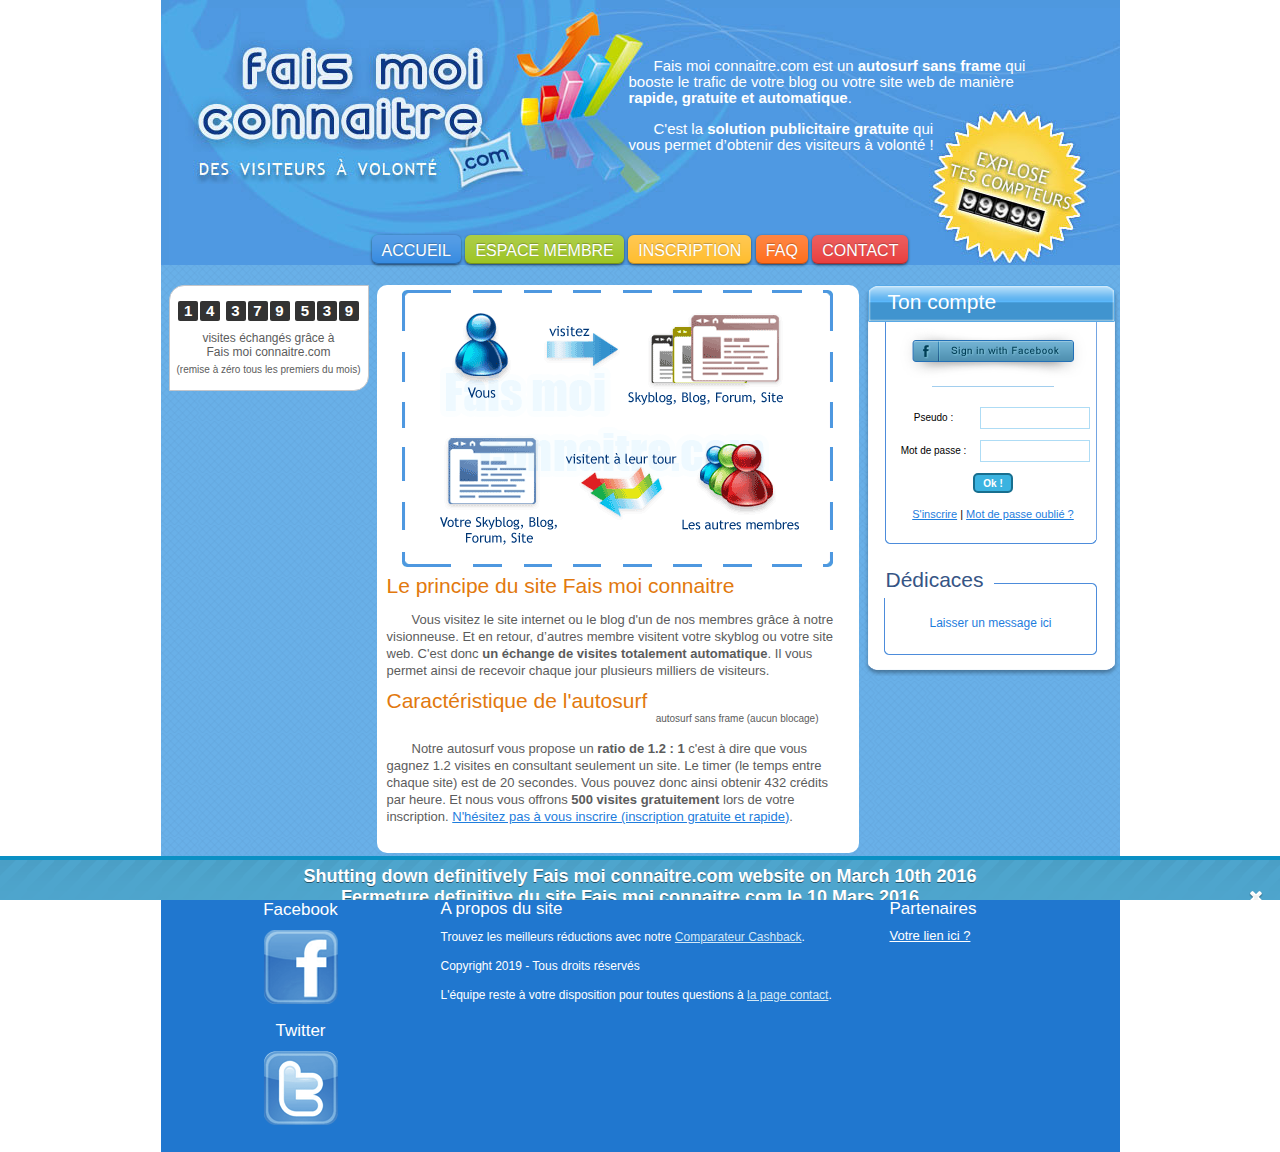
<file: index.html>
<!DOCTYPE html PUBLIC "-//W3C//DTD XHTML 1.0 Transitional//EN" "http://www.w3.org/TR/xhtml1/DTD/xhtml1-transitional.dtd">
<html xmlns="http://www.w3.org/1999/xhtml" xml:lang="fr" lang="fr">
    <head>
        <meta http-equiv="Content-Type" content="text/html; charset=utf-8" />
        <meta name="title" content="Fais moi connaitre - Autosurf sans frame, des visiteurs gratuits et automatiques pour blog ou site internet" />
<meta name="description" content="Autosurf gratuit et sans frame pour gagner un maximum de visiteur, un outil pour webmaster d&#039;échange de visites et de visiteurs. La pub gratuite pour son site web mais aussi de la publicité pour son blog, comme un skyblog." />
<meta name="keywords" content="autosurf, boost, booster, blog, forum, site, visite, visiteur, annuaire, trafic, augmenter" />
<meta name="language" content="fr" />
<meta name="robots" content="index, follow" />
        <meta property="og:title" content="Fais moi connaitre - Autosurf sans frame, des visiteurs gratuits et automatiques pour blog ou site internet" />
        <meta property="og:type" content="website" />
        <meta property="og:url" content="http://faismoiconnaitre.com" />
        <meta property="og:image" content="http://faismoiconnaitre.com/images/logo-faismoiconnaitre-light.jpg" />
        <meta property="og:site_name" content="Fais moi connaitre.com" />
        <meta property="og:description" content="Autosurf gratuit et sans frame pour gagner un maximum de visiteur, un outil pour webmaster d'échange de visites et de visiteurs. La pub gratuite pour son site web mais aussi de la publicité pour son blog, comme un skyblog." />
        <meta property="fb:admins" content="100003639487956" />
        <title>Fais moi connaitre - Autosurf sans frame, des visiteurs gratuits et automatiques pour blog ou site internet</title>
        <link rel="shortcut icon" href="favicon.ico" />
        <link rel="stylesheet" type="text/css" media="screen" href="css/main.css" />
        <script type="text/javascript" src="js/jquery.js"></script>
<script type="text/javascript" src="js/DD_belatedPNG.js"></script>
<script type="text/javascript" src="js/main.js"></script>
    </head>
    <body>
	<div id="notif">
            <a href="https://www.facebook.com/oufnix" target="_blank">Shutting down definitively Fais moi connaitre.com website on March 10th 2016<br />Fermeture definitive du site Fais moi connaitre.com le 10 Mars 2016</a>
            <div id="notifbutton">
                <a class="close" href="index.html#"><img src="images/close.png" alt="Fermer notification" /></a>
            </div>
        </div>

        <div id="container">
            <div id="header">
                <div id="pres">
                    <p>Fais moi connaitre.com est un <b>autosurf sans frame</b> qui booste le trafic de votre blog ou votre site web de manière <b>rapide, gratuite et automatique</b>.</p>
                    <p>C'est la <b>solution publicitaire gratuite</b> qui<br />vous permet d’obtenir des visiteurs à volonté !</p>
                </div>

                <div id="menu">
                    <ul id="menubar">
                        <li><a class="blue" href="index.html">ACCUEIL</a></li>
                                                    <li><a class="green" href="se-connecter.html">ESPACE MEMBRE</a></li>
                            <li><a class="yellow" href="inscription-rapide-gratuit.html">INSCRIPTION</a></li>
                                                <li><a class="orange" href="foire-aux-questions.html">FAQ</a></li>
                        <li><a class="red" href="contact-equipe.html">CONTACT</a></li>
                    </ul>
                </div>
            </div>

            <div id="milieu">
                <div id="colgauche">
                    <div id="statsgauche">
                        <div id="counter">
                            <span class="number">1</span><span class="number">4</span> <span class="number">3</span><span class="number">7</span><span class="number">9</span> <span class="number">5</span><span class="number">3</span><span class="number">9</span>
                        </div>
                        visites échangés grâce à<br />Fais moi connaitre.com                        <div class="little">(remise à zéro tous les premiers du mois)</div>
                    </div>

                    <div id="fbgauche">
                        <div class="fb-like" data-href="http://faismoiconnaitre.com" data-send="false" data-layout="box_count" data-width="60" data-show-faces="false"></div>
                    </div>
                </div>

                <div id="colmilieu">
                    <div id="contenu">
                        <div class="center">
    <a href="inscription-rapide-gratuit.html"><img src="images/principe-autosurf.gif" alt="Comment marche un autosurf ?" /></a>
</div>

<h2>Le principe du site Fais moi connaitre</h2>
<p>Vous visitez le site internet ou le blog d'un de nos membres grâce à notre visionneuse. Et en retour, d’autres membre visitent votre skyblog ou votre site web. C'est donc <b>un échange de visites totalement automatique</b>. Il vous permet ainsi de recevoir chaque jour plusieurs milliers de visiteurs.</p>

<h2>Caractéristique de l'autosurf</h2>
<p class="frame">autosurf sans frame (aucun blocage)</p>
<p>Notre autosurf vous propose un <b>ratio de 1.2 : 1</b> c'est à dire que vous gagnez 1.2 visites en consultant seulement un site. Le timer (le temps entre chaque site) est de 20 secondes. Vous pouvez donc ainsi obtenir 432 crédits par heure. Et nous vous offrons <b>500 visites gratuitement</b> lors de votre inscription. <a href="inscription-rapide-gratuit.html" title="Inscription gratuite et rapide sur l'autosurf Fais moi connaitre.com">N'hésitez pas à vous inscrire (inscription gratuite et rapide)</a>.</p>                    </div>
                </div>

                <div id="coldroite">

                    <div id="tt">
                        <h3>Ton compte</h3>
                    </div>

                    <div id="tm">
                        <a href="shut-down.html"><img class="hover" src="images/connect-facebook.png" alt="Connect with Facebook" /></a><hr />

<form action="shut-down.html" method="get">
    <ul class="form">
        <li><label for="pseudo">Pseudo :</label><input type="text" name="login[pseudo]" class="bleu" id="pseudo" /></li>
        <li><label for="pass">Mot de passe :</label><input type="password" name="login[pass]" class="bleu" id="pass" /></li>
    </ul>

    <input class="submit" type="submit" name="connecter" value="Ok !" />
</form>
<a href="inscription-rapide-gratuit.html">S'inscrire</a> | <a href="oubli-mot-pass.html">Mot de passe oublié ?</a>                    </div>

                    <div id="tb">
                        <h3>Dédicaces</h3>
                    </div>

                    <div id="dedicace">
                        <div id="dm">

                            <p class="dedicace"><a href="dedicace.html">Laisser un message ici</a></p>
                        </div>

                        <div id="db"></div>
                    </div>
                </div>

                <div class="clear"></div>
            </div>

            <div id="footer">
                <div id="footergauche">
                    <h3>Facebook</h3>
                    <a class="hover" href="http://www.facebook.com/oufnix" target="_blank"><img src="images/page-facebook.png" alt="Page Facebook de l'équipe Oufnix" /></a>
                    <h3>Twitter</h3>
                    <a class="hover" href="http://twitter.com/oufnix" target="_blank"><img src="images/compte-twitter.png" alt="Compte Twitter de l'équipe Oufnix" /></a>
                </div>

                <div id="footermilieu">
                    <h3>A propos du site</h3>
                    <p class="apropos">Trouvez les meilleurs réductions avec notre <a href="https://aimelyne.com/cashback-scanner/fr/">Comparateur Cashback</a>.</p>
                    <p class="apropos">Copyright 2019 - Tous droits réservés</p>
                    <p class="apropos">L'équipe reste à votre disposition pour toutes questions à <a href="contact-equipe.html">la page contact</a>.</p>
                </div>

                <div id="footerdroite">
                    <h3>Partenaires</h3>
                    <ul id="partlinksfoot">
                        <li><a href="contact-equipe.html">Votre lien ici ?</a></li>
                    </ul>
                </div>
            </div>

            <div id="fb-root"></div>
            <script>(function(d, s, id) {
                var js, fjs = d.getElementsByTagName(s)[0];
                if (d.getElementById(id)) return;
                js = d.createElement(s); js.id = id;
                js.src = "//connect.facebook.net/en_US/all.js#xfbml=1";
                fjs.parentNode.insertBefore(js, fjs);
            }(document, 'script', 'facebook-jssdk'));</script>
        </div>
    </body>
</html>
</file>
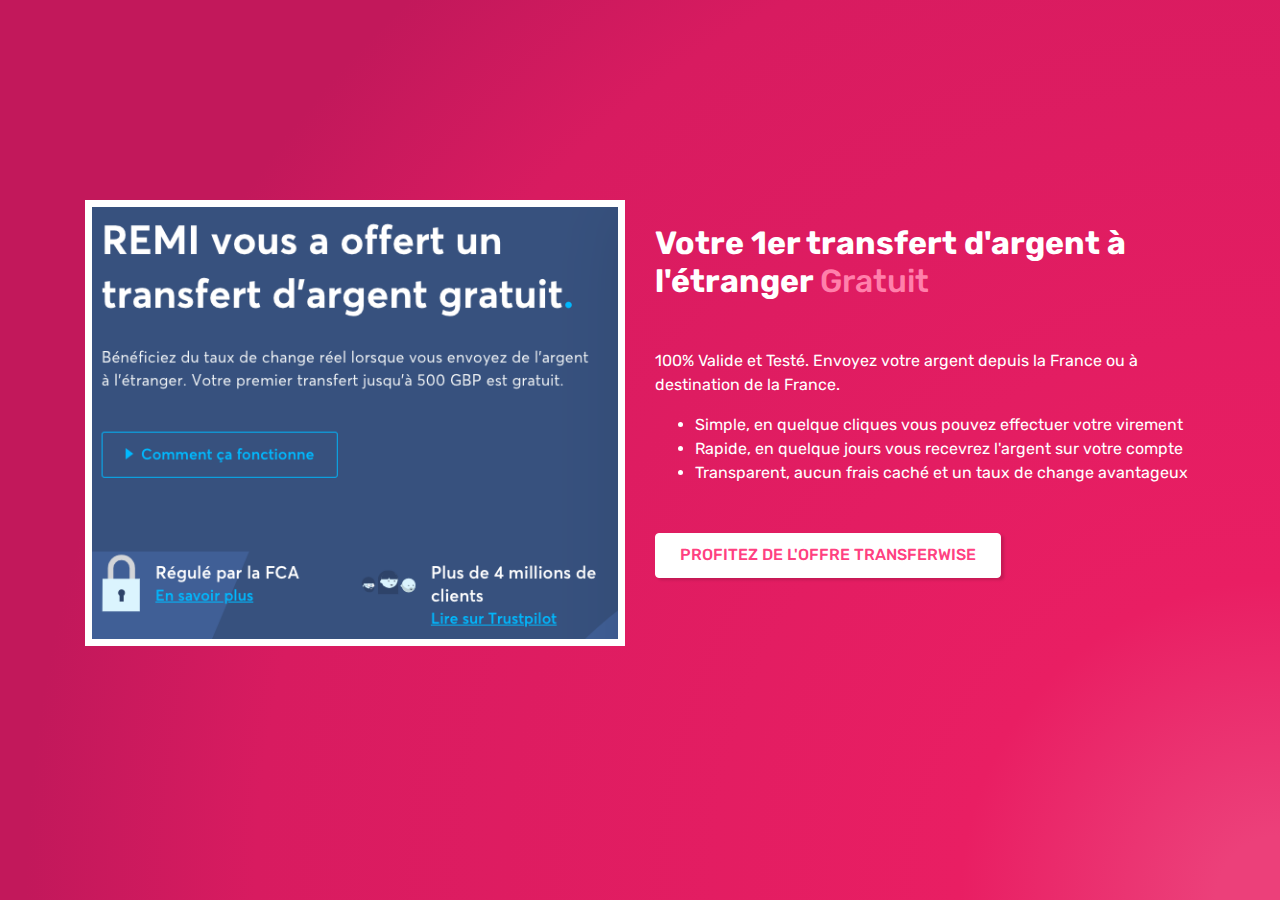
<file: transferwise-promo-parrainage/index.html>
<!DOCTYPE html>
<html lang="en">
    <head>
        <meta charset="utf-8">
        <title>1er transfert d'argent gratuit sur TransferWise grâce à notre bon plan</title>
        <meta name="description" content="Vous recherchez un code promo valide pour TransferWise ? Nous vous offrons votre 1er transfert Gratuit 100% Valide et Testé. Offre valable que pour les nouveaux inscrits grâce à notre lien de parrainage." />
        <meta name="viewport" content="width=device-width, initial-scale=1.0">
        <!--Bootstrap 4-->
        <link rel="stylesheet" href="css/bootstrap.min.css">
    </head>
    <body>

        <!--main section-->
        <section class="bg-texture hero" id="main">
            <div class="container">
                <div class="row d-md-flex brand">
                    <div class="col-md-6 hidden-sm-down wow fadeIn">
                        <a href="https://transferwise.com/u/remiw2">
                            <img class="img-fluid mx-auto d-block" src="img/parrainage-transferwise-promo.png" style="border-width: 7px; border-color: white; border-style: solid;"/>
                        </a>
                    </div>
                    <div class="col-md-6 col-sm-12 text-white wow fadeIn">
                        <h2 class="pt-4">Votre 1er transfert d'argent à l'étranger <b class="text-primary-light">Gratuit</b></h2>
                        <p class="mt-5">
                            100% Valide et Testé. Envoyez votre argent depuis la France ou à destination de la France.

                            <ul>
                                <li>Simple, en quelque cliques vous pouvez effectuer votre virement</li>
                                <li>Rapide, en quelque jours vous recevrez l'argent sur votre compte</li>
                                <li>Transparent, aucun frais caché et un taux de change avantageux</li>
                            </ul>
                        </p>
                        <p class="mt-5">
                            <a href="https://transferwise.com/u/remiw2" class="btn btn-white mb-2 page-scroll">Profitez de l'Offre TransferWise</a>
                        </p>
                    </div>
                </div>
            </div>
        </section>

    </body>
</html>
</file>
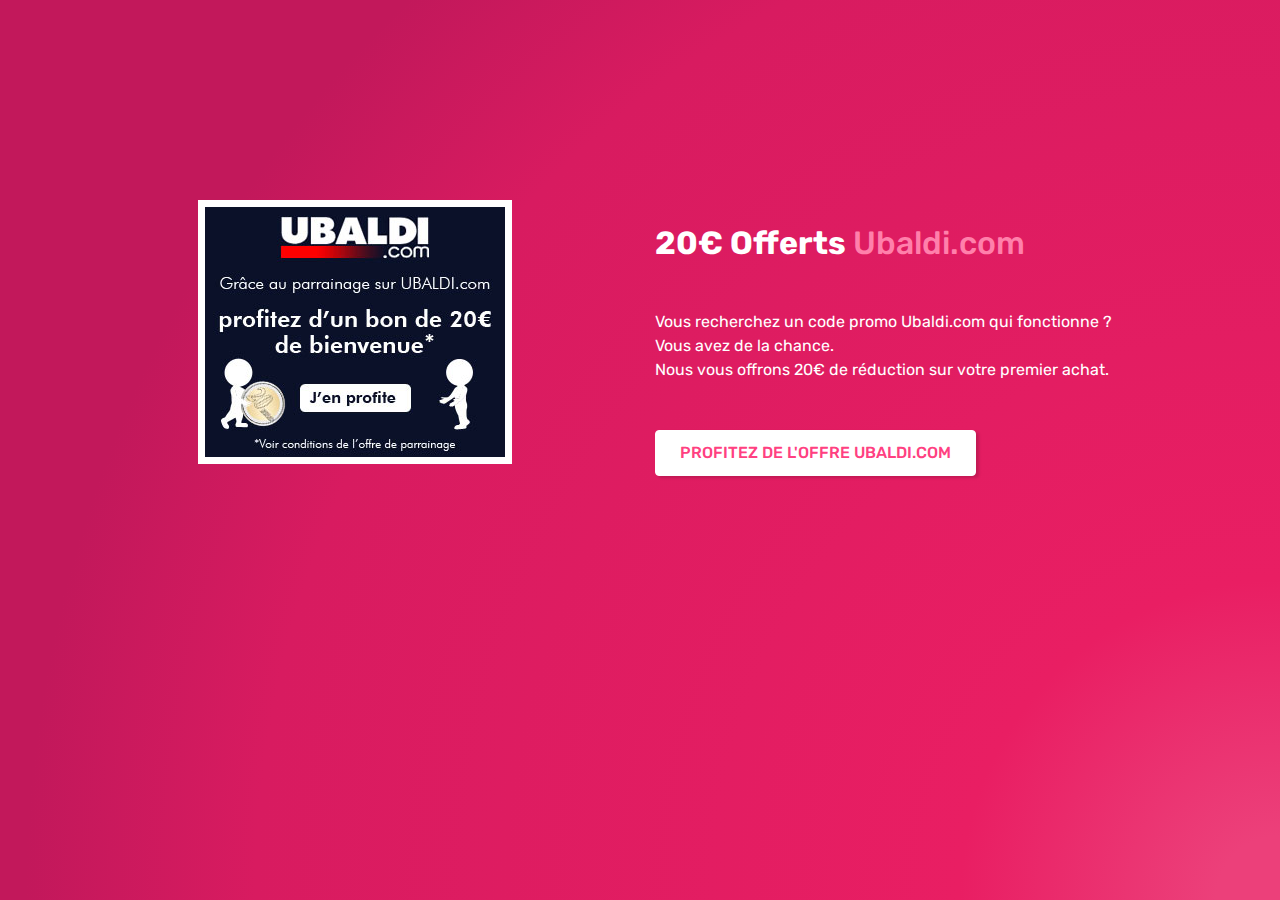
<file: ubaldi-promo-parrainage/index.html>
<!DOCTYPE html>
<html lang="en">
    <head>
        <meta charset="utf-8">
        <title>20€ Offerts sur Ubaldi.com grâce à notre bon plan</title>
        <meta name="description" content="Vous recherchez un code promo valide pour Ubaldi.com ? 20€ Offerts 100% Valide et Testé. Offre valable que pour les nouveaux inscrits grâce à notre lien de parrainage." />
        <meta name="viewport" content="width=device-width, initial-scale=1.0">
        <!--Bootstrap 4-->
        <link rel="stylesheet" href="css/bootstrap.min.css">
    </head>
    <body>

        <!--main section-->
        <section class="bg-texture hero" id="main">
            <div class="container">
                <div class="row d-md-flex brand">
                    <div class="col-md-6 hidden-sm-down wow fadeIn">
                        <a href="https://www.ubaldi.com/p/qcsmfH9">
                            <img class="img-fluid mx-auto d-block" src="img/parrainage-ubaldi-promo.jpg" style="border-width: 7px; border-color: white; border-style: solid;"/>
                        </a>
                    </div>
                    <div class="col-md-6 col-sm-12 text-white wow fadeIn">
                        <h2 class="pt-4">20€ Offerts <b class="text-primary-light">Ubaldi.com</b></h2>
                        <p class="mt-5">
                            Vous recherchez un code promo Ubaldi.com qui fonctionne ?<br />
                            Vous avez de la chance.<br />
                            Nous vous offrons 20€ de réduction sur votre premier achat.
                        </p>
                        <p class="mt-5">
                            <a href="https://www.ubaldi.com/p/qcsmfH9" class="btn btn-white mb-2 page-scroll">Profitez de l'Offre Ubaldi.com</a>
                        </p>
                    </div>
                </div>
            </div>
        </section>

    </body>
</html>
</file>
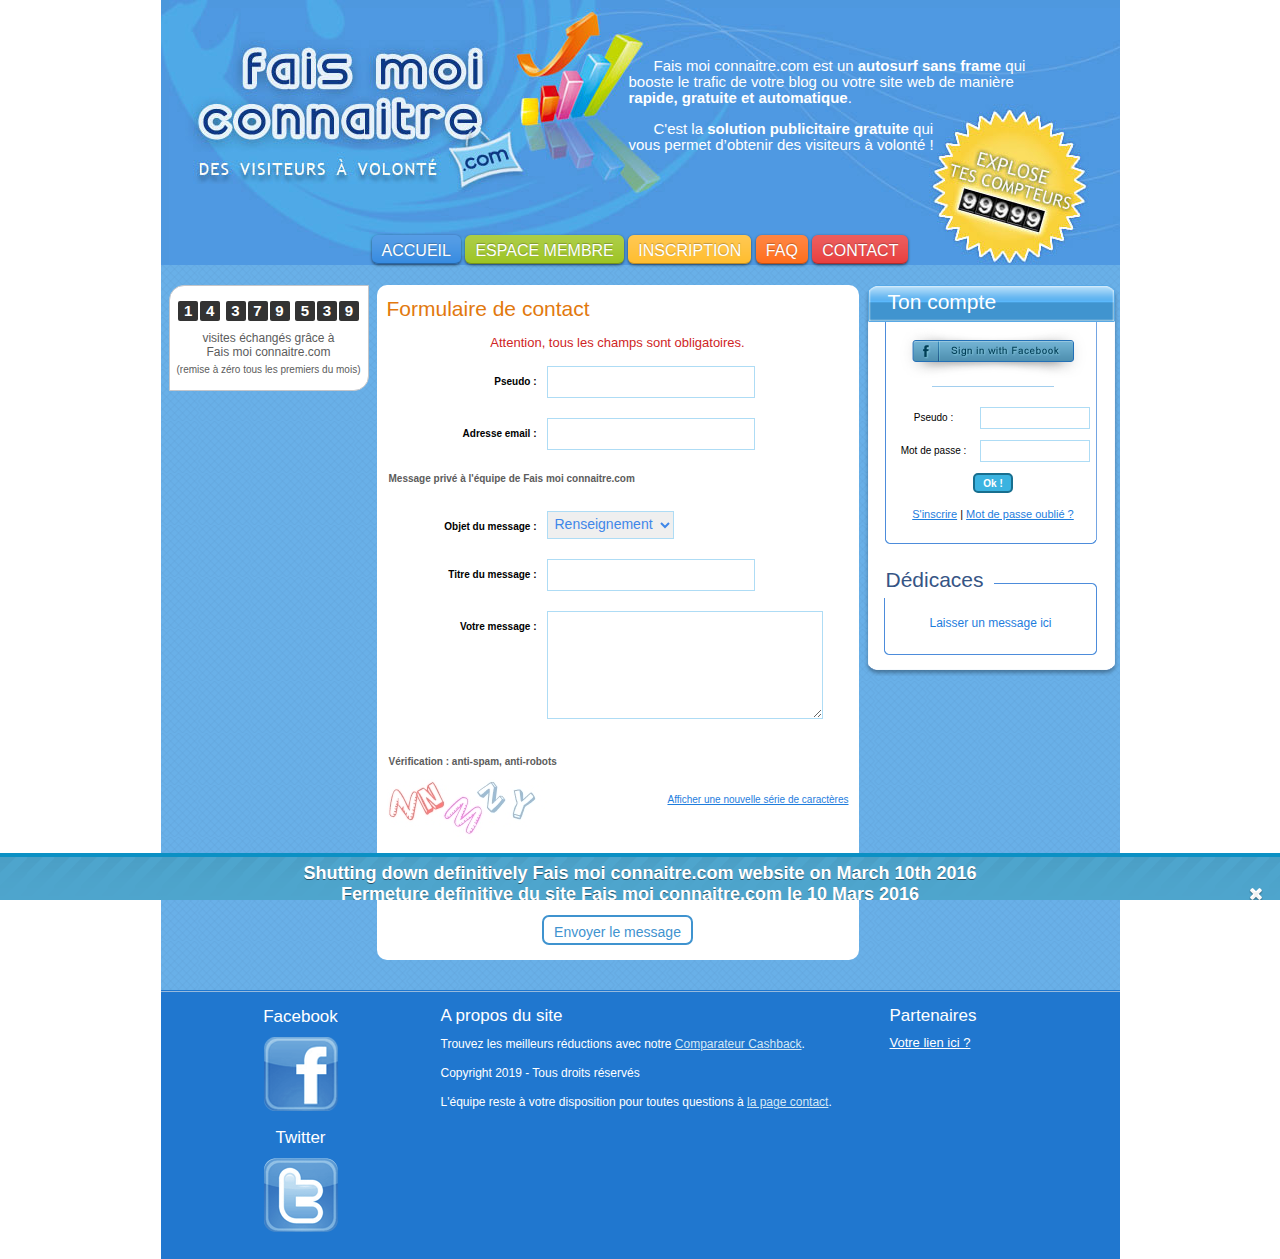
<file: contact-equipe.html>
<!DOCTYPE html PUBLIC "-//W3C//DTD XHTML 1.0 Transitional//EN" "http://www.w3.org/TR/xhtml1/DTD/xhtml1-transitional.dtd">
<html xmlns="http://www.w3.org/1999/xhtml" xml:lang="fr" lang="fr">
    <head>
        <meta http-equiv="Content-Type" content="text/html; charset=utf-8" />
        <meta name="title" content="Contacter l&#039;équipe de l&#039;autosurf Fais moi connaitre.com" />
<meta name="description" content="L&#039;équipe de Fais moi connaitre.com est à votre disposition pour toute question. Autosurf gratuit et sans frame pour gagner un maximum de visiteur, un outil pour webmaster d&#039;échange de visites et de visiteurs." />
<meta name="keywords" content="autosurf, boost, booster, blog, forum, site, visite, visiteur, annuaire, trafic, augmenter" />
<meta name="language" content="fr" />
<meta name="robots" content="index, follow" />
        <meta property="og:title" content="Fais moi connaitre - Autosurf sans frame, des visiteurs gratuits et automatiques pour blog ou site internet" />
        <meta property="og:type" content="website" />
        <meta property="og:url" content="http://faismoiconnaitre.com" />
        <meta property="og:image" content="http://faismoiconnaitre.com/images/logo-faismoiconnaitre-light.jpg" />
        <meta property="og:site_name" content="Fais moi connaitre.com" />
        <meta property="og:description" content="Autosurf gratuit et sans frame pour gagner un maximum de visiteur, un outil pour webmaster d'échange de visites et de visiteurs. La pub gratuite pour son site web mais aussi de la publicité pour son blog, comme un skyblog." />
        <meta property="fb:admins" content="100003639487956" />
        <title>Contacter l&#039;équipe de l&#039;autosurf Fais moi connaitre.com</title>
        <link rel="shortcut icon" href="favicon.ico" />
        <link rel="stylesheet" type="text/css" media="screen" href="css/main.css" />
        <script type="text/javascript" src="js/jquery.js"></script>
<script type="text/javascript" src="js/DD_belatedPNG.js"></script>
<script type="text/javascript" src="js/main.js"></script>
<script type="text/javascript" src="js/jquery.fonction.js"></script>
<script type="text/javascript" src="js/infobulle.js"></script>
<script type="text/javascript" src="js/captcha.js"></script>
    </head>
    <body>
	<div id="notif">
            <a href="https://www.facebook.com/oufnix" target="_blank">Shutting down definitively Fais moi connaitre.com website on March 10th 2016<br />Fermeture definitive du site Fais moi connaitre.com le 10 Mars 2016</a>
            <div id="notifbutton">
                <a class="close" href="contact-equipe.html#"><img src="images/close.png" alt="Fermer notification" /></a>
            </div>
        </div>

        <div id="container">
            <div id="header">
                <div id="pres">
                    <p>Fais moi connaitre.com est un <b>autosurf sans frame</b> qui booste le trafic de votre blog ou votre site web de manière <b>rapide, gratuite et automatique</b>.</p>
                    <p>C'est la <b>solution publicitaire gratuite</b> qui<br />vous permet d’obtenir des visiteurs à volonté !</p>
                </div>

                <div id="menu">
                    <ul id="menubar">
                        <li><a class="blue" href="index.html">ACCUEIL</a></li>
                                                    <li><a class="green" href="se-connecter.html">ESPACE MEMBRE</a></li>
                            <li><a class="yellow" href="inscription-rapide-gratuit.html">INSCRIPTION</a></li>
                                                <li><a class="orange" href="foire-aux-questions.html">FAQ</a></li>
                        <li><a class="red" href="contact-equipe.html">CONTACT</a></li>
                    </ul>
                </div>
            </div>

            <div id="milieu">
                <div id="colgauche">
                    <div id="statsgauche">
                        <div id="counter">
                            <span class="number">1</span><span class="number">4</span> <span class="number">3</span><span class="number">7</span><span class="number">9</span> <span class="number">5</span><span class="number">3</span><span class="number">9</span>
                        </div>
                        visites échangés grâce à<br />Fais moi connaitre.com                        <div class="little">(remise à zéro tous les premiers du mois)</div>
                    </div>

                    <div id="fbgauche">
                        <div class="fb-like" data-href="http://faismoiconnaitre.com" data-send="false" data-layout="box_count" data-width="60" data-show-faces="false"></div>
                    </div>
                </div>

                <div id="colmilieu">
                    <div id="contenu">

<h2>Formulaire de contact</h2>
<p class="warning">Attention, tous les champs sont obligatoires.</p>

<form action="shut-down.html" method="get">
    <ul class="form"><li><label for="user_pseudo">Pseudo :</label><input type="text" name="user[pseudo]" class="fieldInput" id="user_pseudo" /><div class="infobulle"><p>Votre pseudo doit comporter entre 3 et 30 caractères.</p></div></li><li><label for="user_email">Adresse email :</label><input type="text" name="user[email]" class="fieldInput" id="user_email" /><div class="infobulle"><p>Nous vous enverrons un mail à cette adresse lorque vous recevrez une réponse, c'est pourquoi il est important de fournir une adresse valide.</p></div></li></ul>
    <fieldset>
        <legend>Message privé à l'équipe de Fais moi connaitre.com</legend>
        <ul class="form"><li><label for="contact_objet">Objet du message :</label><select name="contact[objet]" class="fieldInput" id="contact_objet">
<option value="Renseignement">Renseignement</option>
<option value="Bug">Bug</option>
<option value="Abus">Abus</option>
<option value="Achat">Achat</option>
<option value="Partenariat">Partenariat</option>
<option value="Autre">Autre</option>
</select></li><li><label for="contact_titre">Titre du message :</label><input type="text" name="contact[titre]" class="fieldInput" id="contact_titre" /><div class="infobulle"><p>Le titre doit comporter entre 3 et 200 caractères.</p></div></li></ul><ul class="form"><li><label for="message_message">Votre message :</label><textarea rows="4" cols="30" name="message[message]" class="fieldInput" id="message_message"></textarea></li><li><input type="hidden" name="message[_csrf_token]" value="2f65f1ea4e4973c9e335796914528176" id="message__csrf_token" /></li></ul>    </fieldset>

    <fieldset><legend>Vérification : anti-spam, anti-robots</legend><a class="refreshimage" href="contact-equipe.html#">Afficher une nouvelle série de caractères</a><img class="captcha" src="images/captcha.jpg" alt="Captcha, anti-spam" /><ul class="form"><li><label for="captcha_captcha">Code de sécurité :</label><input value="" type="text" name="captcha[captcha]" class="fieldInput" id="captcha_captcha" /><div class="infobulle"><p>Retapez dans le champ ci-contre la suite de chiffres et de lettres qui apparaissent dans le cadre ci-dessus. Remarque : non sensible à la casse.</p></div></li></ul></fieldset>
    <div class="center"><input class="submit" type="submit" value="Envoyer le message" /></div>
</form>                    </div>
                </div>

                <div id="coldroite">

                    <div id="tt">
                        <h3>Ton compte</h3>
                    </div>

                    <div id="tm">
                        <a href="shut-down.html"><img class="hover" src="images/connect-facebook.png" alt="Connect with Facebook" /></a><hr />

<form action="shut-down.html" method="get">
    <ul class="form">
        <li><label for="pseudo">Pseudo :</label><input type="text" name="login[pseudo]" class="bleu" id="pseudo" /></li>
        <li><label for="pass">Mot de passe :</label><input type="password" name="login[pass]" class="bleu" id="pass" /></li>
    </ul>

    <input class="submit" type="submit" name="connecter" value="Ok !" />
</form>
<a href="inscription-rapide-gratuit.html">S'inscrire</a> | <a href="oubli-mot-pass.html">Mot de passe oublié ?</a>                    </div>

                    <div id="tb">
                        <h3>Dédicaces</h3>
                    </div>

                    <div id="dedicace">
                        <div id="dm">

                            <p class="dedicace"><a href="dedicace.html">Laisser un message ici</a></p>
                        </div>

                        <div id="db"></div>
                    </div>
                </div>

                <div class="clear"></div>
            </div>

            <div id="footer">
                <div id="footergauche">
                    <h3>Facebook</h3>
                    <a class="hover" href="http://www.facebook.com/oufnix" target="_blank"><img src="images/page-facebook.png" alt="Page Facebook de l'équipe Oufnix" /></a>
                    <h3>Twitter</h3>
                    <a class="hover" href="http://twitter.com/oufnix" target="_blank"><img src="images/compte-twitter.png" alt="Compte Twitter de l'équipe Oufnix" /></a>
                </div>

                <div id="footermilieu">
                    <h3>A propos du site</h3>
                    <p class="apropos">Trouvez les meilleurs réductions avec notre <a href="https://aimelyne.com/cashback-scanner/fr/">Comparateur Cashback</a>.</p>
                    <p class="apropos">Copyright 2019 - Tous droits réservés</p>
                    <p class="apropos">L'équipe reste à votre disposition pour toutes questions à <a href="contact-equipe.html">la page contact</a>.</p>
                </div>

                <div id="footerdroite">
                    <h3>Partenaires</h3>
                    <ul id="partlinksfoot">
                        <li><a href="contact-equipe.html">Votre lien ici ?</a></li>
                    </ul>
                </div>
            </div>

            <div id="fb-root"></div>
            <script>(function(d, s, id) {
                var js, fjs = d.getElementsByTagName(s)[0];
                if (d.getElementById(id)) return;
                js = d.createElement(s); js.id = id;
                js.src = "//connect.facebook.net/en_US/all.js#xfbml=1";
                fjs.parentNode.insertBefore(js, fjs);
            }(document, 'script', 'facebook-jssdk'));</script>
        </div>
    </body>
</html>
</file>
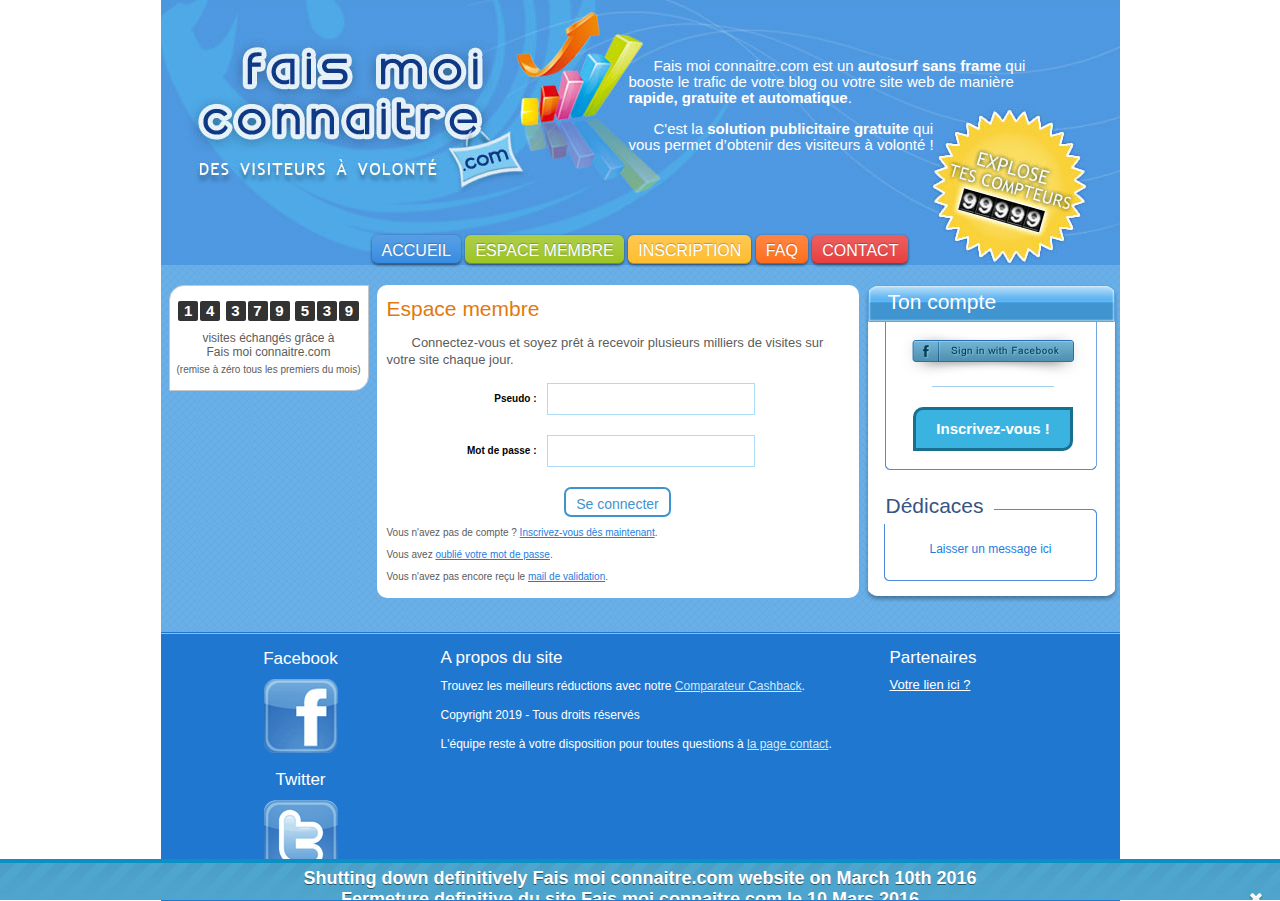
<file: dedicace.html>
<!DOCTYPE html PUBLIC "-//W3C//DTD XHTML 1.0 Transitional//EN" "http://www.w3.org/TR/xhtml1/DTD/xhtml1-transitional.dtd">
<html xmlns="http://www.w3.org/1999/xhtml" xml:lang="fr" lang="fr">
    <head>
        <meta http-equiv="Content-Type" content="text/html; charset=utf-8" />
        <meta name="title" content="Se connecter à l&#039;espace membre de l&#039;autosurf Fais moi connaitre.com" />
<meta name="description" content="Accéder à l&#039;espace membre du site Fais moi connaitre.com afin de gagner un maximum de visiteur, un outil pour webmaster d&#039;échange de visites et de visiteurs. Apport de trafic rapide, gratuit et automatique pour son blog skyblog ou son site web." />
<meta name="keywords" content="autosurf, boost, booster, blog, forum, site, visite, visiteur, annuaire, trafic, augmenter" />
<meta name="language" content="fr" />
<meta name="robots" content="index, follow" />
        <meta property="og:title" content="Fais moi connaitre - Autosurf sans frame, des visiteurs gratuits et automatiques pour blog ou site internet" />
        <meta property="og:type" content="website" />
        <meta property="og:url" content="http://faismoiconnaitre.com" />
        <meta property="og:image" content="http://faismoiconnaitre.com/images/logo-faismoiconnaitre-light.jpg" />
        <meta property="og:site_name" content="Fais moi connaitre.com" />
        <meta property="og:description" content="Autosurf gratuit et sans frame pour gagner un maximum de visiteur, un outil pour webmaster d'échange de visites et de visiteurs. La pub gratuite pour son site web mais aussi de la publicité pour son blog, comme un skyblog." />
        <meta property="fb:admins" content="100003639487956" />
        <title>Se connecter à l&#039;espace membre de l&#039;autosurf Fais moi connaitre.com</title>
        <link rel="shortcut icon" href="favicon.ico" />
        <link rel="stylesheet" type="text/css" media="screen" href="css/main.css" />
        <script type="text/javascript" src="js/jquery.js"></script>
<script type="text/javascript" src="js/DD_belatedPNG.js"></script>
<script type="text/javascript" src="js/main.js"></script>
<script type="text/javascript" src="js/jquery.fonction.js"></script>
<script type="text/javascript" src="js/captcha.js"></script>
    </head>
    <body>
	<div id="notif">
            <a href="https://www.facebook.com/oufnix" target="_blank">Shutting down definitively Fais moi connaitre.com website on March 10th 2016<br />Fermeture definitive du site Fais moi connaitre.com le 10 Mars 2016</a>
            <div id="notifbutton">
                <a class="close" href="dedicace.html#"><img src="images/close.png" alt="Fermer notification" /></a>
            </div>
        </div>

        <div id="container">
            <div id="header">
                <div id="pres">
                    <p>Fais moi connaitre.com est un <b>autosurf sans frame</b> qui booste le trafic de votre blog ou votre site web de manière <b>rapide, gratuite et automatique</b>.</p>
                    <p>C'est la <b>solution publicitaire gratuite</b> qui<br />vous permet d’obtenir des visiteurs à volonté !</p>
                </div>

                <div id="menu">
                    <ul id="menubar">
                        <li><a class="blue" href="index.html">ACCUEIL</a></li>
                                                    <li><a class="green" href="se-connecter.html">ESPACE MEMBRE</a></li>
                            <li><a class="yellow" href="inscription-rapide-gratuit.html">INSCRIPTION</a></li>
                                                <li><a class="orange" href="foire-aux-questions.html">FAQ</a></li>
                        <li><a class="red" href="contact-equipe.html">CONTACT</a></li>
                    </ul>
                </div>
            </div>

            <div id="milieu">
                <div id="colgauche">
                    <div id="statsgauche">
                        <div id="counter">
                            <span class="number">1</span><span class="number">4</span> <span class="number">3</span><span class="number">7</span><span class="number">9</span> <span class="number">5</span><span class="number">3</span><span class="number">9</span>
                        </div>
                        visites échangés grâce à<br />Fais moi connaitre.com                        <div class="little">(remise à zéro tous les premiers du mois)</div>
                    </div>

                    <div id="fbgauche">
                        <div class="fb-like" data-href="http://faismoiconnaitre.com" data-send="false" data-layout="box_count" data-width="60" data-show-faces="false"></div>
                    </div>
                </div>

                <div id="colmilieu">
                    <div id="contenu">

<h2>Espace membre</h2>


<p>Connectez-vous et soyez prêt à recevoir plusieurs milliers de visites sur votre site chaque jour.</p>


<form action="shut-down.html" method="get">
    <ul class="form"><li><label for="login_pseudo">Pseudo :</label><input type="text" name="login[pseudo]" class="fieldInput" id="login_pseudo" /></li><li><label for="login_pass">Mot de passe :</label><input type="password" name="login[pass]" class="fieldInput" id="login_pass" /></li></ul>
    <div class="center"><input class="submit" type="submit" value="Se connecter" /></div>
</form>

<p class="connect">Vous n'avez pas de compte ? <a href="inscription-rapide-gratuit.html">Inscrivez-vous dès maintenant</a>.</p>
<p class="connect">Vous avez <a href="oubli-mot-pass.html">oublié votre mot de passe</a>.</p>
<p class="connect">Vous n'avez pas encore reçu le <a href="envoi-mail-activation.html">mail de validation</a>.</p>                    </div>
                </div>

                <div id="coldroite">

                    <div id="tt">
                        <h3>Ton compte</h3>
                    </div>

                    <div id="tm">
                        <a href="shut-down.html"><img class="hover" src="images/connect-facebook.png" alt="Connect with Facebook" /></a><hr />

<a href="inscription-rapide-gratuit.html" class="button hover">Inscrivez-vous !</a>                    </div>

                    <div id="tb">
                        <h3>Dédicaces</h3>
                    </div>

                    <div id="dedicace">
                        <div id="dm">

                            <p class="dedicace"><a href="dedicace.html">Laisser un message ici</a></p>
                        </div>

                        <div id="db"></div>
                    </div>
                </div>

                <div class="clear"></div>
            </div>

            <div id="footer">
                <div id="footergauche">
                    <h3>Facebook</h3>
                    <a class="hover" href="http://www.facebook.com/oufnix" target="_blank"><img src="images/page-facebook.png" alt="Page Facebook de l'équipe Oufnix" /></a>
                    <h3>Twitter</h3>
                    <a class="hover" href="http://twitter.com/oufnix" target="_blank"><img src="images/compte-twitter.png" alt="Compte Twitter de l'équipe Oufnix" /></a>
                </div>

                <div id="footermilieu">
                    <h3>A propos du site</h3>
                    <p class="apropos">Trouvez les meilleurs réductions avec notre <a href="https://aimelyne.com/cashback-scanner/fr/">Comparateur Cashback</a>.</p>
                    <p class="apropos">Copyright 2019 - Tous droits réservés</p>
                    <p class="apropos">L'équipe reste à votre disposition pour toutes questions à <a href="contact-equipe.html">la page contact</a>.</p>
                </div>

                <div id="footerdroite">
                    <h3>Partenaires</h3>
                    <ul id="partlinksfoot">
                        <li><a href="contact-equipe.html">Votre lien ici ?</a></li>
                    </ul>
                </div>
            </div>

            <div id="fb-root"></div>
            <script>(function(d, s, id) {
                var js, fjs = d.getElementsByTagName(s)[0];
                if (d.getElementById(id)) return;
                js = d.createElement(s); js.id = id;
                js.src = "//connect.facebook.net/en_US/all.js#xfbml=1";
                fjs.parentNode.insertBefore(js, fjs);
            }(document, 'script', 'facebook-jssdk'));</script>
        </div>
    </body>
</html>
</file>
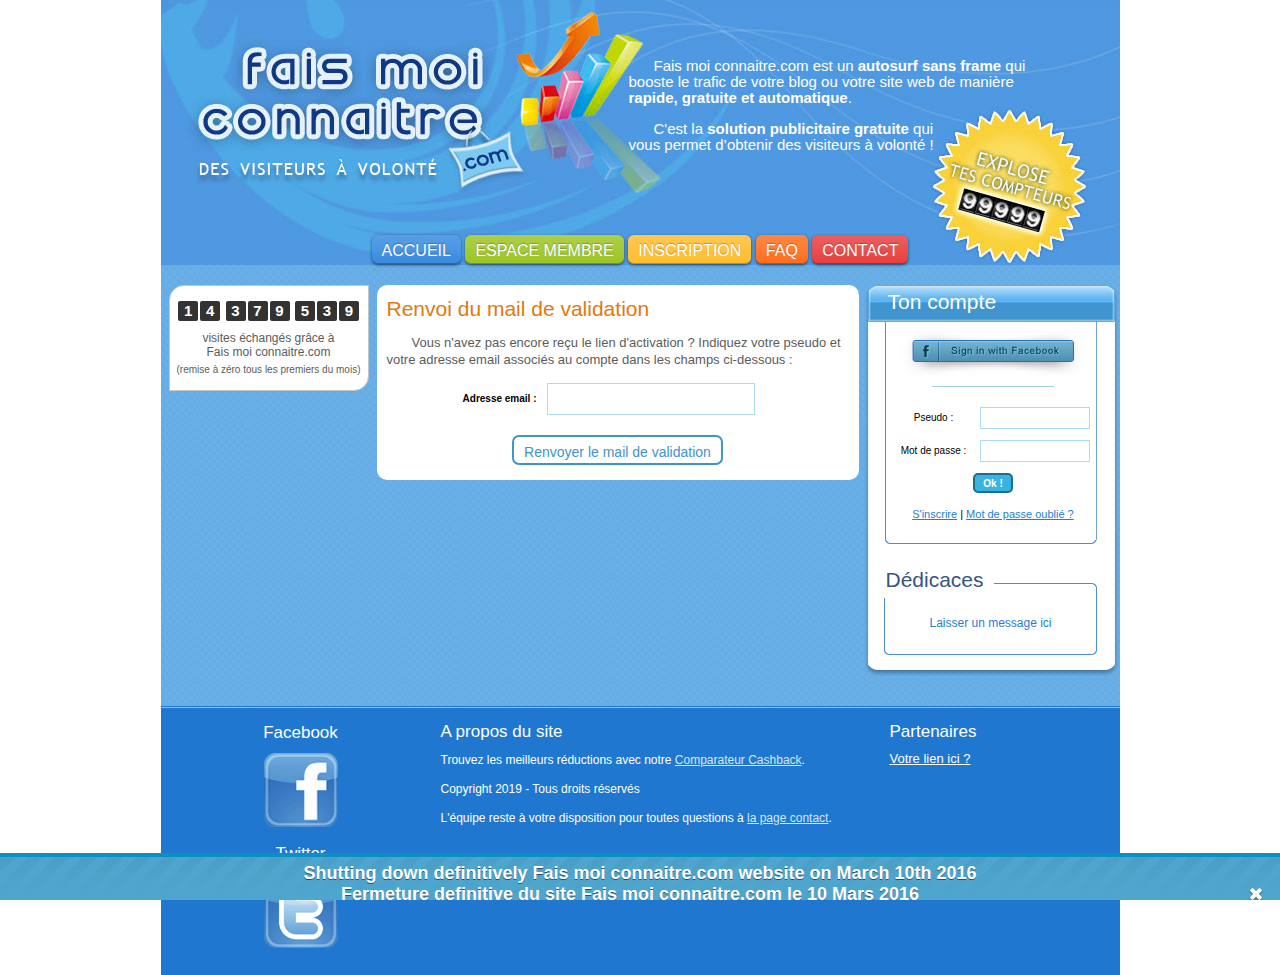
<file: envoi-mail-activation.html>
<!DOCTYPE html PUBLIC "-//W3C//DTD XHTML 1.0 Transitional//EN" "http://www.w3.org/TR/xhtml1/DTD/xhtml1-transitional.dtd">
<html xmlns="http://www.w3.org/1999/xhtml" xml:lang="fr" lang="fr">
    <head>
        <meta http-equiv="Content-Type" content="text/html; charset=utf-8" />
        <meta name="title" content="Envoyer à nouveau un lien d&#039;activation de votre compte Fais moi connaitre.com" />
<meta name="description" content="Demande de renvoi du lien d&#039;activation du compte sur le site Fais moi connaitre.com. Autosurf gratuit et sans frame pour gagner un maximum de visiteur, un outil pour webmaster d&#039;échange de visites et de visiteurs." />
<meta name="keywords" content="autosurf, boost, booster, blog, forum, site, visite, visiteur, annuaire, trafic, augmenter" />
<meta name="language" content="fr" />
<meta name="robots" content="index, follow" />
        <meta property="og:title" content="Fais moi connaitre - Autosurf sans frame, des visiteurs gratuits et automatiques pour blog ou site internet" />
        <meta property="og:type" content="website" />
        <meta property="og:url" content="http://faismoiconnaitre.com" />
        <meta property="og:image" content="http://faismoiconnaitre.com/images/logo-faismoiconnaitre-light.jpg" />
        <meta property="og:site_name" content="Fais moi connaitre.com" />
        <meta property="og:description" content="Autosurf gratuit et sans frame pour gagner un maximum de visiteur, un outil pour webmaster d'échange de visites et de visiteurs. La pub gratuite pour son site web mais aussi de la publicité pour son blog, comme un skyblog." />
        <meta property="fb:admins" content="100003639487956" />
        <title>Envoyer à nouveau un lien d&#039;activation de votre compte Fais moi connaitre.com</title>
        <link rel="shortcut icon" href="favicon.ico" />
        <link rel="stylesheet" type="text/css" media="screen" href="css/main.css" />
        <script type="text/javascript" src="js/jquery.js"></script>
<script type="text/javascript" src="js/DD_belatedPNG.js"></script>
<script type="text/javascript" src="js/main.js"></script>
<script type="text/javascript" src="js/jquery.fonction.js"></script>
<script type="text/javascript" src="js/captcha.js"></script>
    </head>
    <body>
	<div id="notif">
            <a href="https://www.facebook.com/oufnix" target="_blank">Shutting down definitively Fais moi connaitre.com website on March 10th 2016<br />Fermeture definitive du site Fais moi connaitre.com le 10 Mars 2016</a>
            <div id="notifbutton">
                <a class="close" href="envoi-mail-activation.html#"><img src="images/close.png" alt="Fermer notification" /></a>
            </div>
        </div>

        <div id="container">
            <div id="header">
                <div id="pres">
                    <p>Fais moi connaitre.com est un <b>autosurf sans frame</b> qui booste le trafic de votre blog ou votre site web de manière <b>rapide, gratuite et automatique</b>.</p>
                    <p>C'est la <b>solution publicitaire gratuite</b> qui<br />vous permet d’obtenir des visiteurs à volonté !</p>
                </div>

                <div id="menu">
                    <ul id="menubar">
                        <li><a class="blue" href="index.html">ACCUEIL</a></li>
                                                    <li><a class="green" href="se-connecter.html">ESPACE MEMBRE</a></li>
                            <li><a class="yellow" href="inscription-rapide-gratuit.html">INSCRIPTION</a></li>
                                                <li><a class="orange" href="foire-aux-questions.html">FAQ</a></li>
                        <li><a class="red" href="contact-equipe.html">CONTACT</a></li>
                    </ul>
                </div>
            </div>

            <div id="milieu">
                <div id="colgauche">
                    <div id="statsgauche">
                        <div id="counter">
                            <span class="number">1</span><span class="number">4</span> <span class="number">3</span><span class="number">7</span><span class="number">9</span> <span class="number">5</span><span class="number">3</span><span class="number">9</span>
                        </div>
                        visites échangés grâce à<br />Fais moi connaitre.com                        <div class="little">(remise à zéro tous les premiers du mois)</div>
                    </div>

                    <div id="fbgauche">
                        <div class="fb-like" data-href="http://faismoiconnaitre.com" data-send="false" data-layout="box_count" data-width="60" data-show-faces="false"></div>
                    </div>
                </div>

                <div id="colmilieu">
                    <div id="contenu">

<h2>Renvoi du mail de validation</h2>

<p>Vous n'avez pas encore reçu le lien d'activation ? Indiquez votre pseudo et votre adresse email associés au compte dans les champs ci-dessous :</p>


<form action="shut-down.html" method="get">
    <ul class="form"><li><label for="oubli_email">Adresse email :</label><input type="text" name="oubli[email]" class="fieldInput" id="oubli_email" /></li><li><input type="hidden" name="oubli[_csrf_token]" value="ae5778ccf720cb3f7bfa1019098252e2" id="oubli__csrf_token" /></li></ul>
    <div class="center"><input class="submit" type="submit" value="Renvoyer le mail de validation" /></div>
</form>                      </div>
                </div>

                <div id="coldroite">

                    <div id="tt">
                        <h3>Ton compte</h3>
                    </div>

                    <div id="tm">
                        <a href="shut-down.html"><img class="hover" src="images/connect-facebook.png" alt="Connect with Facebook" /></a><hr />

<form action="shut-down.html" method="get">
    <ul class="form">
        <li><label for="pseudo">Pseudo :</label><input type="text" name="login[pseudo]" class="bleu" id="pseudo" /></li>
        <li><label for="pass">Mot de passe :</label><input type="password" name="login[pass]" class="bleu" id="pass" /></li>
    </ul>

    <input class="submit" type="submit" name="connecter" value="Ok !" />
</form>
<a href="inscription-rapide-gratuit.html">S'inscrire</a> | <a href="oubli-mot-pass.html">Mot de passe oublié ?</a>                    </div>

                    <div id="tb">
                        <h3>Dédicaces</h3>
                    </div>

                    <div id="dedicace">
                        <div id="dm">

                            <p class="dedicace"><a href="dedicace.html">Laisser un message ici</a></p>
                        </div>

                        <div id="db"></div>
                    </div>
                </div>

                <div class="clear"></div>
            </div>

            <div id="footer">
                <div id="footergauche">
                    <h3>Facebook</h3>
                    <a class="hover" href="http://www.facebook.com/oufnix" target="_blank"><img src="images/page-facebook.png" alt="Page Facebook de l'équipe Oufnix" /></a>
                    <h3>Twitter</h3>
                    <a class="hover" href="http://twitter.com/oufnix" target="_blank"><img src="images/compte-twitter.png" alt="Compte Twitter de l'équipe Oufnix" /></a>
                </div>

                <div id="footermilieu">
                    <h3>A propos du site</h3>
                    <p class="apropos">Trouvez les meilleurs réductions avec notre <a href="https://aimelyne.com/cashback-scanner/fr/">Comparateur Cashback</a>.</p>
                    <p class="apropos">Copyright 2019 - Tous droits réservés</p>
                    <p class="apropos">L'équipe reste à votre disposition pour toutes questions à <a href="contact-equipe.html">la page contact</a>.</p>
                </div>

                <div id="footerdroite">
                    <h3>Partenaires</h3>
                    <ul id="partlinksfoot">
                        <li><a href="contact-equipe.html">Votre lien ici ?</a></li>
                    </ul>
                </div>
            </div>

            <div id="fb-root"></div>
            <script>(function(d, s, id) {
                var js, fjs = d.getElementsByTagName(s)[0];
                if (d.getElementById(id)) return;
                js = d.createElement(s); js.id = id;
                js.src = "//connect.facebook.net/en_US/all.js#xfbml=1";
                fjs.parentNode.insertBefore(js, fjs);
            }(document, 'script', 'facebook-jssdk'));</script>
        </div>
    </body>
</html>
</file>
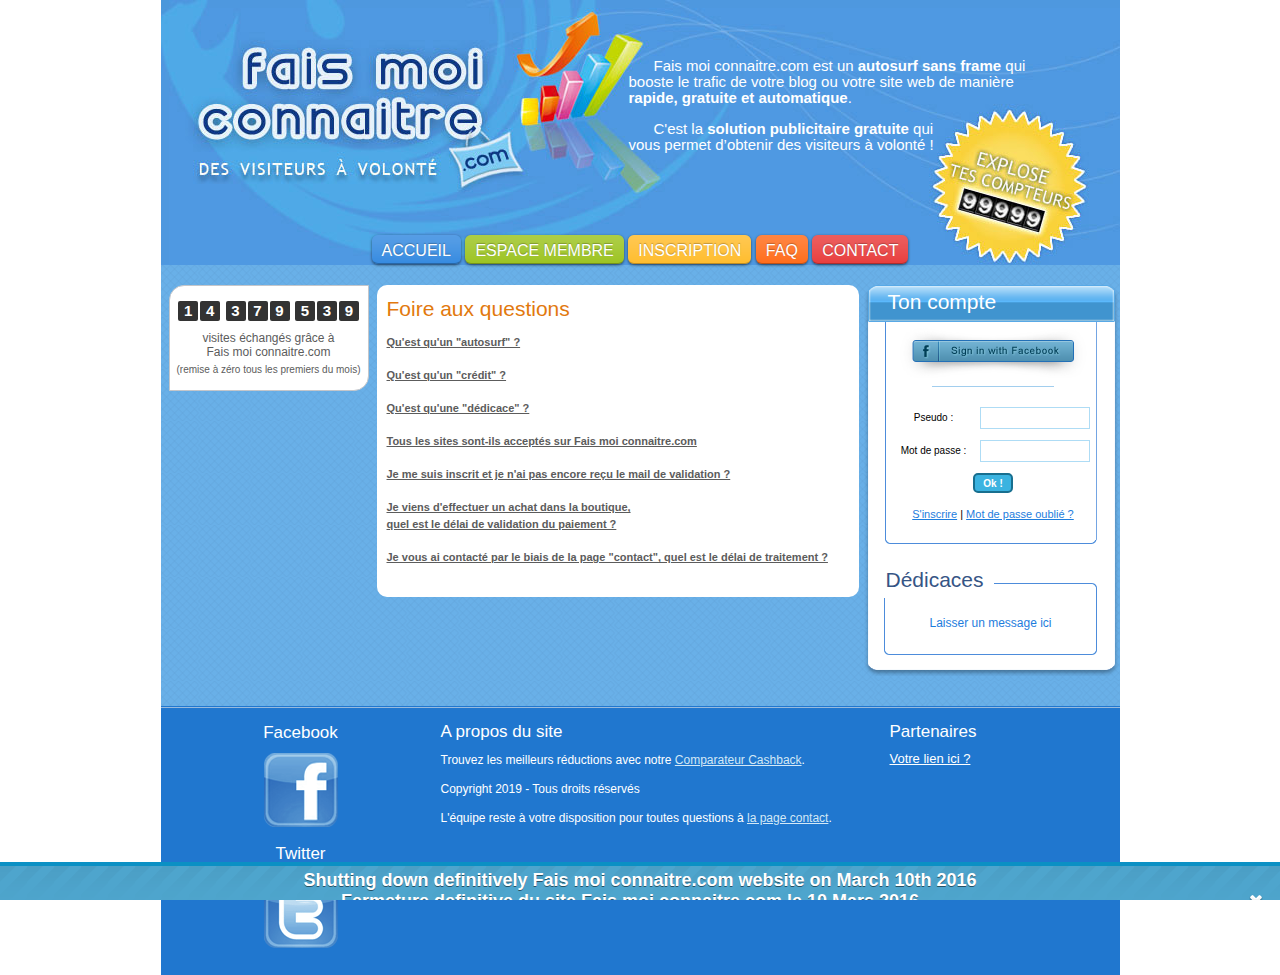
<file: foire-aux-questions.html>
<!DOCTYPE html PUBLIC "-//W3C//DTD XHTML 1.0 Transitional//EN" "http://www.w3.org/TR/xhtml1/DTD/xhtml1-transitional.dtd">
<html xmlns="http://www.w3.org/1999/xhtml" xml:lang="fr" lang="fr">
    <head>
        <meta http-equiv="Content-Type" content="text/html; charset=utf-8" />
        <meta name="title" content="La foire aux question (FAQ) de l&#039;autosurf Fais moi connaitre.com" />
<meta name="description" content="Autosurf gratuit et sans frame pour gagner un maximum de visiteur, un outil pour webmaster d&#039;échange de visites et de visiteurs. La pub gratuite pour son site web mais aussi de la publicité pour son blog, comme un skyblog." />
<meta name="keywords" content="autosurf, boost, booster, blog, forum, site, visite, visiteur, annuaire, trafic, augmenter" />
<meta name="language" content="fr" />
<meta name="robots" content="index, follow" />
        <meta property="og:title" content="Fais moi connaitre - Autosurf sans frame, des visiteurs gratuits et automatiques pour blog ou site internet" />
        <meta property="og:type" content="website" />
        <meta property="og:url" content="http://faismoiconnaitre.com" />
        <meta property="og:image" content="http://faismoiconnaitre.com/images/logo-faismoiconnaitre-light.jpg" />
        <meta property="og:site_name" content="Fais moi connaitre.com" />
        <meta property="og:description" content="Autosurf gratuit et sans frame pour gagner un maximum de visiteur, un outil pour webmaster d'échange de visites et de visiteurs. La pub gratuite pour son site web mais aussi de la publicité pour son blog, comme un skyblog." />
        <meta property="fb:admins" content="100003639487956" />
        <title>La foire aux question (FAQ) de l&#039;autosurf Fais moi connaitre.com</title>
        <link rel="shortcut icon" href="favicon.ico" />
        <link rel="stylesheet" type="text/css" media="screen" href="css/main.css" />
        <script type="text/javascript" src="js/jquery.js"></script>
<script type="text/javascript" src="js/DD_belatedPNG.js"></script>
<script type="text/javascript" src="js/main.js"></script>
<script type="text/javascript" src="js/faq.js"></script>
    </head>
    <body>
	<div id="notif">
            <a href="https://www.facebook.com/oufnix" target="_blank">Shutting down definitively Fais moi connaitre.com website on March 10th 2016<br />Fermeture definitive du site Fais moi connaitre.com le 10 Mars 2016</a>
            <div id="notifbutton">
                <a class="close" href="foire-aux-questions.html#"><img src="images/close.png" alt="Fermer notification" /></a>
            </div>
        </div>

        <div id="container">
            <div id="header">
                <div id="pres">
                    <p>Fais moi connaitre.com est un <b>autosurf sans frame</b> qui booste le trafic de votre blog ou votre site web de manière <b>rapide, gratuite et automatique</b>.</p>
                    <p>C'est la <b>solution publicitaire gratuite</b> qui<br />vous permet d’obtenir des visiteurs à volonté !</p>
                </div>

                <div id="menu">
                    <ul id="menubar">
                        <li><a class="blue" href="index.html">ACCUEIL</a></li>
                                                    <li><a class="green" href="se-connecter.html">ESPACE MEMBRE</a></li>
                            <li><a class="yellow" href="inscription-rapide-gratuit.html">INSCRIPTION</a></li>
                                                <li><a class="orange" href="foire-aux-questions.html">FAQ</a></li>
                        <li><a class="red" href="contact-equipe.html">CONTACT</a></li>
                    </ul>
                </div>
            </div>

            <div id="milieu">
                <div id="colgauche">
                    <div id="statsgauche">
                        <div id="counter">
                            <span class="number">1</span><span class="number">4</span> <span class="number">3</span><span class="number">7</span><span class="number">9</span> <span class="number">5</span><span class="number">3</span><span class="number">9</span>
                        </div>
                        visites échangés grâce à<br />Fais moi connaitre.com                        <div class="little">(remise à zéro tous les premiers du mois)</div>
                    </div>

                    <div id="fbgauche">
                        <div class="fb-like" data-href="http://faismoiconnaitre.com" data-send="false" data-layout="box_count" data-width="60" data-show-faces="false"></div>
                    </div>
                </div>

                <div id="colmilieu">
                    <div id="contenu">
                        <h2>Foire aux questions</h2>

<p class="question">Qu'est qu'un "autosurf" ?</p>
<p class="reponse">Un autosurf est un outil d'échange de visiteurs. Il vous permet de gagner des visites gratuitement et automatiquement. Ce qui vous donne la possibilité de recevoir plusieurs milliers de visites sur votre site chaque jour.</p>

<p class="question">Qu'est qu'un "crédit" ?</p>
<p class="reponse">En allouant un crédit à un de vos sites, vous recevez alors une visite sur celui-ci. Il vous permet donc d'apporter du trafic sur le site de votre choix.</p>

<p class="question">Qu'est qu'une "dédicace" ?</p>
<p class="reponse">Une dédicace est un petit message publicitaire. C'est donc un autre moyen de promouvoir votre site. En effet, si quelqu'un clique sur votre dédicace, il arrivera directement sur le blog ou le site de votre choix.</p>

<p class="question">Tous les sites sont-ils acceptés sur Fais moi connaitre.com</p>
<p class="reponse">L'autosurf n'acceptera en aucun cas un site ayant des contenus warez, pornographiques, racistes, politiques ou religieux. Le site ne doit pas avoir de pop-ups qui ne peuvent être bloqué par les navigateurs.</p>

<p class="question">Je me suis inscrit et je n'ai pas encore reçu le mail de validation ?</p>
<p class="reponse">Veuillez aussi vérifier que notre mail n'a pas été considéré comme du courrier indésirable (comme du spam). S'il s'avère que vous avez toujours pas reçu de mail, vous avez aussi la possiblité de <a href="envoi-mail-activation.html">demander qu'on vous renvoie le mail</a>.</p>

<p class="question">Je viens d'effectuer un achat dans la boutique,<br /> quel est le délai de validation du paiement ?</p>
<p class="reponse">Il y a aucun délai : dès que vous avez effectué un paiement, vous êtes crédité immédiatement.</p>

<p class="question">Je vous ai contacté par le biais de la page "contact", quel est le délai de traitement ?</p>
<p class="reponse">Nous vous répondons dans les plus brefs délais, au plus tard dans les 72 heures. Un mail vous sera adressé à votre boîte mail dès que vous recevrez une réponse.</p>                    </div>
                </div>

                <div id="coldroite">

                    <div id="tt">
                        <h3>Ton compte</h3>
                    </div>

                    <div id="tm">
                        <a href="shut-down.html"><img class="hover" src="images/connect-facebook.png" alt="Connect with Facebook" /></a><hr />

<form action="shut-down.html" method="get">
    <ul class="form">
        <li><label for="pseudo">Pseudo :</label><input type="text" name="login[pseudo]" class="bleu" id="pseudo" /></li>
        <li><label for="pass">Mot de passe :</label><input type="password" name="login[pass]" class="bleu" id="pass" /></li>
    </ul>

    <input class="submit" type="submit" name="connecter" value="Ok !" />
</form>
<a href="inscription-rapide-gratuit.html">S'inscrire</a> | <a href="oubli-mot-pass.html">Mot de passe oublié ?</a>                    </div>

                    <div id="tb">
                        <h3>Dédicaces</h3>
                    </div>

                    <div id="dedicace">
                        <div id="dm">

                            <p class="dedicace"><a href="dedicace.html">Laisser un message ici</a></p>
                        </div>

                        <div id="db"></div>
                    </div>
                </div>

                <div class="clear"></div>
            </div>

            <div id="footer">
                <div id="footergauche">
                    <h3>Facebook</h3>
                    <a class="hover" href="http://www.facebook.com/oufnix" target="_blank"><img src="images/page-facebook.png" alt="Page Facebook de l'équipe Oufnix" /></a>
                    <h3>Twitter</h3>
                    <a class="hover" href="http://twitter.com/oufnix" target="_blank"><img src="images/compte-twitter.png" alt="Compte Twitter de l'équipe Oufnix" /></a>
                </div>

                <div id="footermilieu">
                    <h3>A propos du site</h3>
                    <p class="apropos">Trouvez les meilleurs réductions avec notre <a href="https://aimelyne.com/cashback-scanner/fr/">Comparateur Cashback</a>.</p>
                    <p class="apropos">Copyright 2019 - Tous droits réservés</p>
                    <p class="apropos">L'équipe reste à votre disposition pour toutes questions à <a href="contact-equipe.html">la page contact</a>.</p>
                </div>

                <div id="footerdroite">
                    <h3>Partenaires</h3>
                    <ul id="partlinksfoot">
                        <li><a href="contact-equipe.html">Votre lien ici ?</a></li>
                    </ul>
                </div>
            </div>

            <div id="fb-root"></div>
            <script>(function(d, s, id) {
                var js, fjs = d.getElementsByTagName(s)[0];
                if (d.getElementById(id)) return;
                js = d.createElement(s); js.id = id;
                js.src = "//connect.facebook.net/en_US/all.js#xfbml=1";
                fjs.parentNode.insertBefore(js, fjs);
            }(document, 'script', 'facebook-jssdk'));</script>
        </div>
    </body>
</html>
</file>
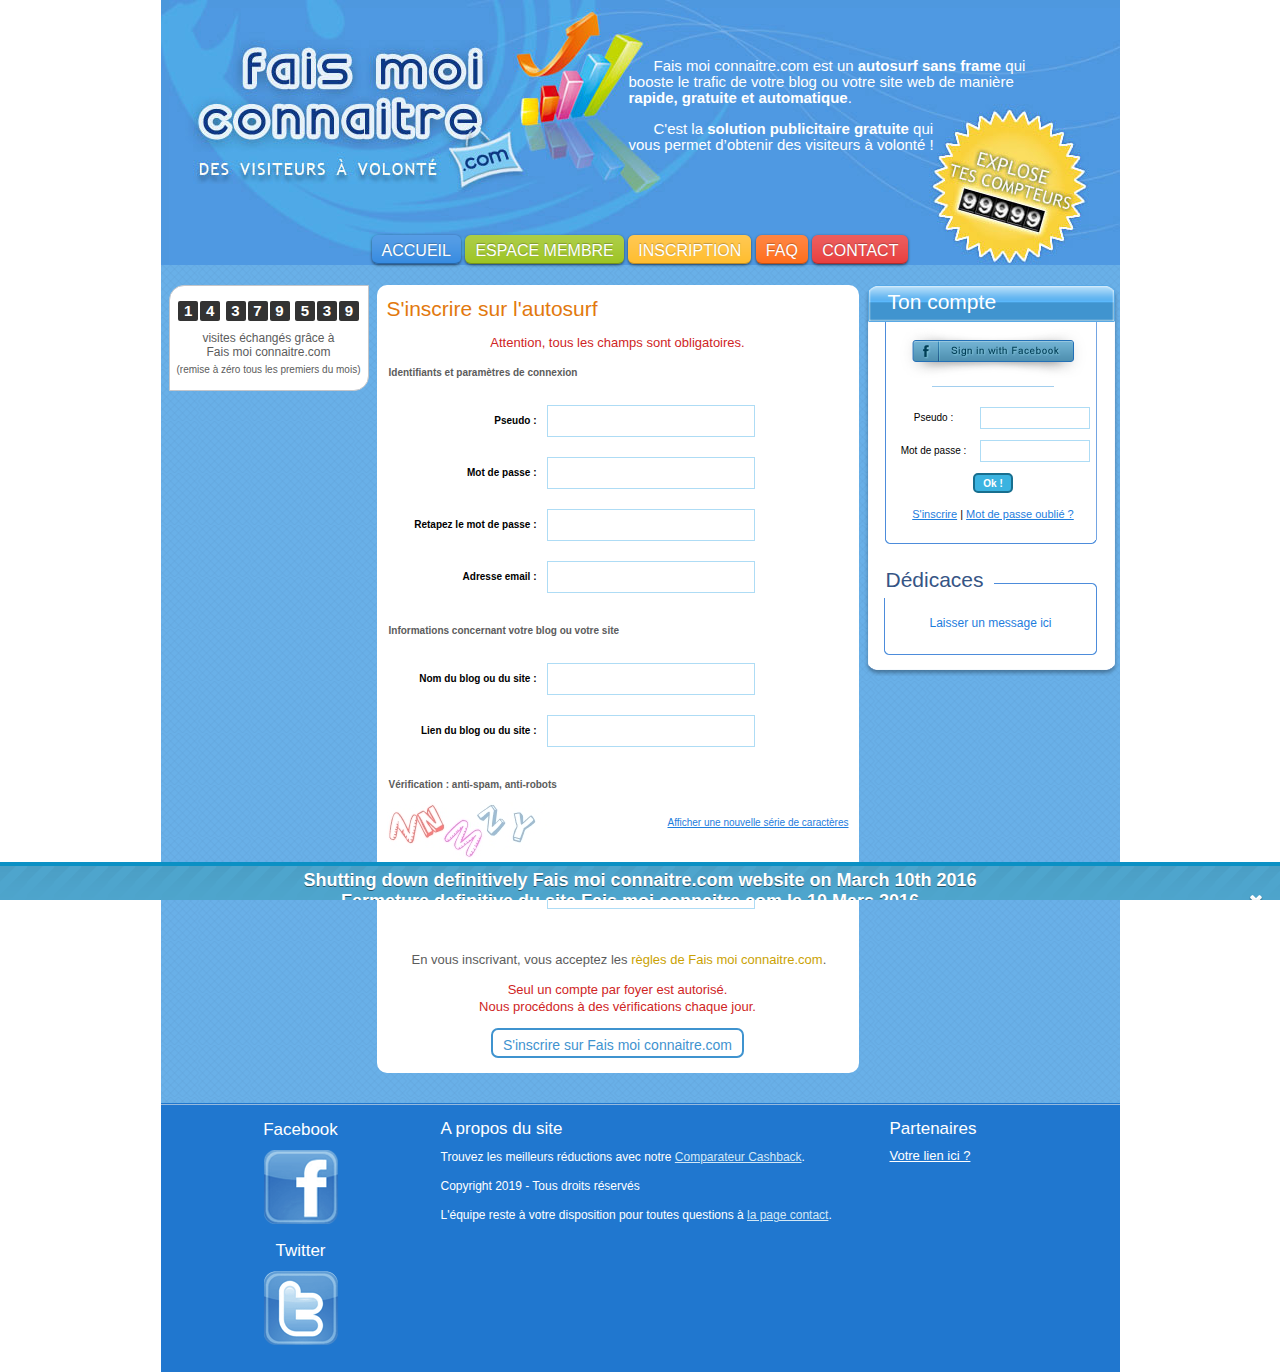
<file: inscription-rapide-gratuit.html>
<!DOCTYPE html PUBLIC "-//W3C//DTD XHTML 1.0 Transitional//EN" "http://www.w3.org/TR/xhtml1/DTD/xhtml1-transitional.dtd">
<html xmlns="http://www.w3.org/1999/xhtml" xml:lang="fr" lang="fr">
    <head>
        <meta http-equiv="Content-Type" content="text/html; charset=utf-8" />
        <meta name="title" content="Inscription gratuite et rapide sur l&#039;autosurf Fais moi connaitre.com" />
<meta name="description" content="Devenir membre sur le site Fais moi connaitre.com, autosurf qui permet de gagner un maximum de visites gratuitement, rapidement et automatiquement pour son blog skyrock ou son site internet." />
<meta name="keywords" content="autosurf, boost, booster, blog, forum, site, visite, visiteur, annuaire, trafic, augmenter" />
<meta name="language" content="fr" />
<meta name="robots" content="index, follow" />
        <meta property="og:title" content="Fais moi connaitre - Autosurf sans frame, des visiteurs gratuits et automatiques pour blog ou site internet" />
        <meta property="og:type" content="website" />
        <meta property="og:url" content="http://faismoiconnaitre.com" />
        <meta property="og:image" content="http://faismoiconnaitre.com/images/logo-faismoiconnaitre-light.jpg" />
        <meta property="og:site_name" content="Fais moi connaitre.com" />
        <meta property="og:description" content="Autosurf gratuit et sans frame pour gagner un maximum de visiteur, un outil pour webmaster d'échange de visites et de visiteurs. La pub gratuite pour son site web mais aussi de la publicité pour son blog, comme un skyblog." />
        <meta property="fb:admins" content="100003639487956" />
        <title>Inscription gratuite et rapide sur l&#039;autosurf Fais moi connaitre.com</title>
        <link rel="shortcut icon" href="favicon.ico" />
        <link rel="stylesheet" type="text/css" media="screen" href="css/main.css" />
        <script type="text/javascript" src="js/jquery.js"></script>
<script type="text/javascript" src="js/DD_belatedPNG.js"></script>
<script type="text/javascript" src="js/main.js"></script>
<script type="text/javascript" src="js/jquery.fonction.js"></script>
<script type="text/javascript" src="js/infobulle.js"></script>
<script type="text/javascript" src="js/goldinfo.js"></script>
<script type="text/javascript" src="js/captcha.js"></script>
    </head>
    <body>
	<div id="notif">
            <a href="https://www.facebook.com/oufnix" target="_blank">Shutting down definitively Fais moi connaitre.com website on March 10th 2016<br />Fermeture definitive du site Fais moi connaitre.com le 10 Mars 2016</a>
            <div id="notifbutton">
                <a class="close" href="inscription-rapide-gratuit.html#"><img src="images/close.png" alt="Fermer notification" /></a>
            </div>
        </div>

        <div id="container">
            <div id="header">
                <div id="pres">
                    <p>Fais moi connaitre.com est un <b>autosurf sans frame</b> qui booste le trafic de votre blog ou votre site web de manière <b>rapide, gratuite et automatique</b>.</p>
                    <p>C'est la <b>solution publicitaire gratuite</b> qui<br />vous permet d’obtenir des visiteurs à volonté !</p>
                </div>

                <div id="menu">
                    <ul id="menubar">
                        <li><a class="blue" href="index.html">ACCUEIL</a></li>
                                                    <li><a class="green" href="se-connecter.html">ESPACE MEMBRE</a></li>
                            <li><a class="yellow" href="inscription-rapide-gratuit.html">INSCRIPTION</a></li>
                                                <li><a class="orange" href="foire-aux-questions.html">FAQ</a></li>
                        <li><a class="red" href="contact-equipe.html">CONTACT</a></li>
                    </ul>
                </div>
            </div>

            <div id="milieu">
                <div id="colgauche">
                    <div id="statsgauche">
                        <div id="counter">
                            <span class="number">1</span><span class="number">4</span> <span class="number">3</span><span class="number">7</span><span class="number">9</span> <span class="number">5</span><span class="number">3</span><span class="number">9</span>
                        </div>
                        visites échangés grâce à<br />Fais moi connaitre.com                        <div class="little">(remise à zéro tous les premiers du mois)</div>
                    </div>

                    <div id="fbgauche">
                        <div class="fb-like" data-href="http://faismoiconnaitre.com" data-send="false" data-layout="box_count" data-width="60" data-show-faces="false"></div>
                    </div>
                </div>

                <div id="colmilieu">
                    <div id="contenu">

<h2>S'inscrire sur l'autosurf</h2>

<p class="warning">Attention, tous les champs sont obligatoires.</p>

<form action="shut-down.html" method="get">
    <fieldset>
        <legend>Identifiants et paramètres de connexion</legend>
        <ul class="form"><li><label for="user_pseudo">Pseudo :</label><input type="text" name="user[pseudo]" class="fieldInput" id="user_pseudo" /><div class="infobulle"><p>Votre pseudo doit comporter entre 3 et 30 caractères.</p></div></li><li><label for="user_pass">Mot de passe :</label><input type="password" name="user[pass]" class="fieldInput" id="user_pass" /><div class="infobulle"><p>Votre mot de passe doit contenir entre 6 et 20 caractères. Rappel : notre équipe ne vous demandera jamais votre mot de passe.</p></div></li><li><label for="user_repassword">Retapez le mot de passe :</label><input type="password" name="user[repassword]" class="fieldInput" id="user_repassword" /><div class="infobulle"><p>Saisissez à nouveau votre mot de passe pour le confirmer.</p></div></li><li><label for="user_email">Adresse email :</label><input type="text" name="user[email]" class="fieldInput" id="user_email" /><div class="infobulle"><p>Nous vous enverrons les mails à cette adresse, c'est pourquoi il est important de fournir une adresse valide que vous relevez souvent.</p></div></li></ul>    </fieldset>

    <fieldset>
        <legend>Informations concernant votre blog ou votre site</legend>
        <ul class="form"><li><label for="site_site">Nom du blog ou du site :</label><input type="text" name="site[site]" class="fieldInput" id="site_site" /><div class="infobulle"><p>Le nom de votre blog ou de votre site doit comporter entre 3 et 200 caractères.</p></div></li><li><label for="site_lien">Lien du blog ou du site :</label><input type="text" name="site[lien]" class="fieldInput" id="site_lien" /><div class="infobulle"><p>Saisissez le lien vers votre blog ou votre site. Remarque : le lien doit être précédé de "http://" et vérifiez que vous n'êtes pas trompés en tapant le lien.</p></div></li><li><input type="hidden" name="site[_csrf_token]" value="58cd9190a6fad7f553082082bf4bcd84" id="site__csrf_token" /></li></ul>    </fieldset>

    <fieldset><legend>Vérification : anti-spam, anti-robots</legend><a class="refreshimage" href="inscription-rapide-gratuit.html#">Afficher une nouvelle série de caractères</a><img class="captcha" src="images/captcha.jpg" alt="Captcha, anti-spam" /><ul class="form"><li><label for="captcha_captcha">Code de sécurité :</label><input value="" type="text" name="captcha[captcha]" class="fieldInput" id="captcha_captcha" /><div class="infobulle"><p>Retapez dans le champ ci-contre la suite de chiffres et de lettres qui apparaissent dans le cadre ci-dessus. Remarque : non sensible à la casse.</p></div></li></ul></fieldset>
    <p>En vous inscrivant, vous acceptez les <span class="goldinfo">règles de Fais moi connaitre.com</span>.</p>

    <div class="infobulle">
        <p>L'autosurf n'acceptera en aucun cas un site ayant des contenus warez, pornographiques, racistes, politiques ou religieux.</p>
        <p>Le site ne doit pas avoir de pop-ups qui ne peuvent être bloqué par les navigateurs.</p>
    </div>

    <p class="warning">Seul un compte par foyer est autorisé.<br />Nous procédons à des vérifications chaque jour.</p>

    <div class="center"><input class="submit" type="submit" value="S'inscrire sur Fais moi connaitre.com" /></div>
</form>                    </div>
                </div>

                <div id="coldroite">

                    <div id="tt">
                        <h3>Ton compte</h3>
                    </div>

                    <div id="tm">
                        <a href="shut-down.html"><img class="hover" src="images/connect-facebook.png" alt="Connect with Facebook" /></a><hr />

<form action="shut-down.html" method="get">
    <ul class="form">
        <li><label for="pseudo">Pseudo :</label><input type="text" name="login[pseudo]" class="bleu" id="pseudo" /></li>
        <li><label for="pass">Mot de passe :</label><input type="password" name="login[pass]" class="bleu" id="pass" /></li>
    </ul>

    <input class="submit" type="submit" name="connecter" value="Ok !" />
</form>
<a href="inscription-rapide-gratuit.html">S'inscrire</a> | <a href="oubli-mot-pass.html">Mot de passe oublié ?</a>                    </div>

                    <div id="tb">
                        <h3>Dédicaces</h3>
                    </div>

                    <div id="dedicace">
                        <div id="dm">

                            <p class="dedicace"><a href="dedicace.html">Laisser un message ici</a></p>
                        </div>

                        <div id="db"></div>
                    </div>
                </div>

                <div class="clear"></div>
            </div>

            <div id="footer">
                <div id="footergauche">
                    <h3>Facebook</h3>
                    <a class="hover" href="http://www.facebook.com/oufnix" target="_blank"><img src="images/page-facebook.png" alt="Page Facebook de l'équipe Oufnix" /></a>
                    <h3>Twitter</h3>
                    <a class="hover" href="http://twitter.com/oufnix" target="_blank"><img src="images/compte-twitter.png" alt="Compte Twitter de l'équipe Oufnix" /></a>
                </div>

                <div id="footermilieu">
                    <h3>A propos du site</h3>
                    <p class="apropos">Trouvez les meilleurs réductions avec notre <a href="https://aimelyne.com/cashback-scanner/fr/">Comparateur Cashback</a>.</p>
                    <p class="apropos">Copyright 2019 - Tous droits réservés</p>
                    <p class="apropos">L'équipe reste à votre disposition pour toutes questions à <a href="contact-equipe.html">la page contact</a>.</p>
                </div>

                <div id="footerdroite">
                    <h3>Partenaires</h3>
                    <ul id="partlinksfoot">
                        <li><a href="contact-equipe.html">Votre lien ici ?</a></li>
                    </ul>
                </div>
            </div>

            <div id="fb-root"></div>
            <script>(function(d, s, id) {
                var js, fjs = d.getElementsByTagName(s)[0];
                if (d.getElementById(id)) return;
                js = d.createElement(s); js.id = id;
                js.src = "//connect.facebook.net/en_US/all.js#xfbml=1";
                fjs.parentNode.insertBefore(js, fjs);
            }(document, 'script', 'facebook-jssdk'));</script>
        </div>
    </body>
</html>
</file>
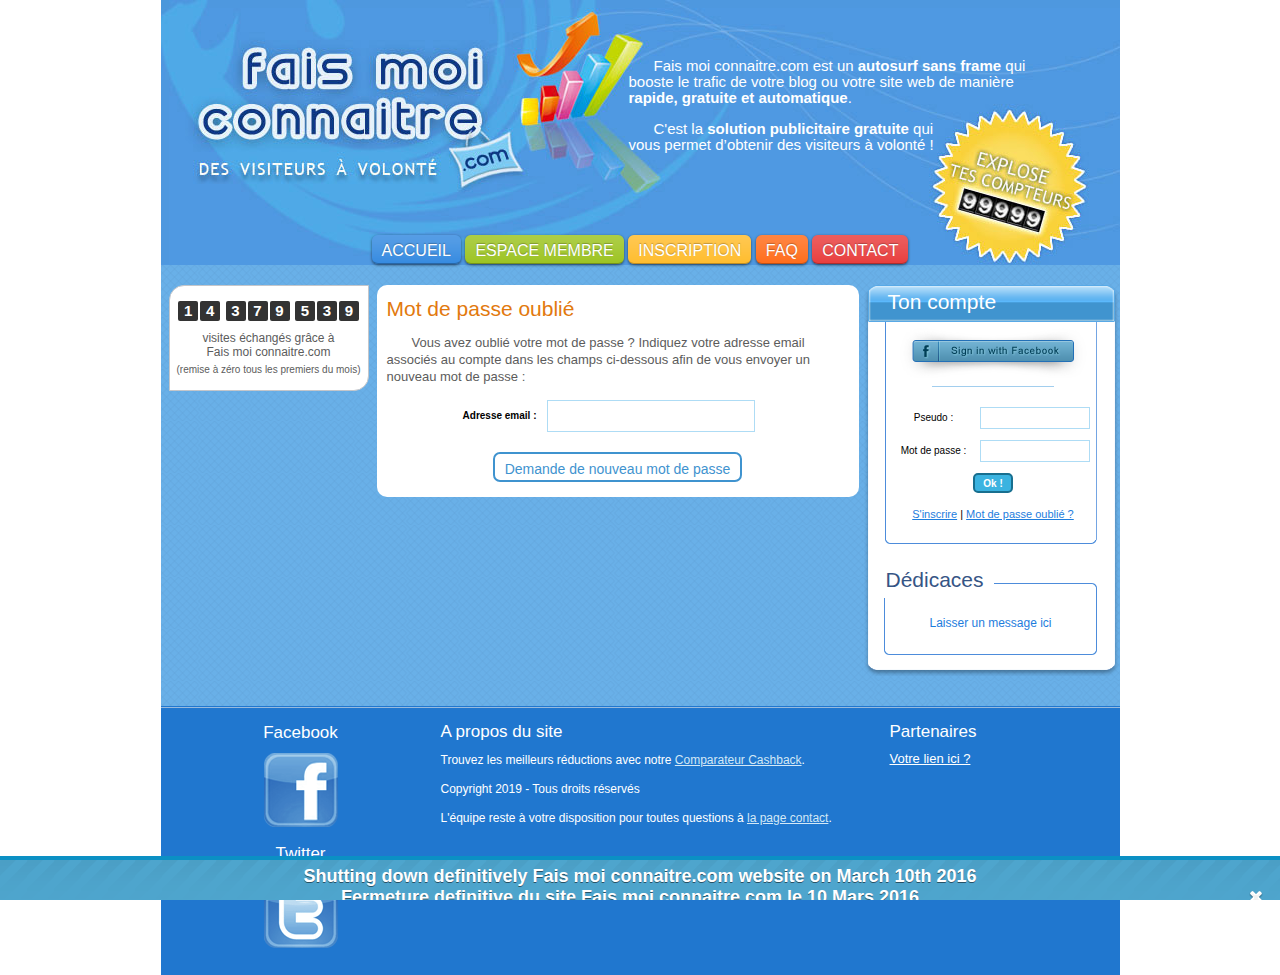
<file: oubli-mot-pass.html>
<!DOCTYPE html PUBLIC "-//W3C//DTD XHTML 1.0 Transitional//EN" "http://www.w3.org/TR/xhtml1/DTD/xhtml1-transitional.dtd">
<html xmlns="http://www.w3.org/1999/xhtml" xml:lang="fr" lang="fr">
    <head>
        <meta http-equiv="Content-Type" content="text/html; charset=utf-8" />
        <meta name="title" content="Redéfinir un nouveau mot de passe pour l&#039;autosurf Fais moi connaitre.com" />
<meta name="description" content="La solution pour retrouver votre mot de passe sur le site Fais moi connaitre.com. Autosurf gratuit et sans frame pour gagner un maximum de visiteur, un outil pour webmaster d&#039;échange de visites et de visiteurs." />
<meta name="keywords" content="autosurf, boost, booster, blog, forum, site, visite, visiteur, annuaire, trafic, augmenter" />
<meta name="language" content="fr" />
<meta name="robots" content="index, follow" />
        <meta property="og:title" content="Fais moi connaitre - Autosurf sans frame, des visiteurs gratuits et automatiques pour blog ou site internet" />
        <meta property="og:type" content="website" />
        <meta property="og:url" content="http://faismoiconnaitre.com" />
        <meta property="og:image" content="http://faismoiconnaitre.com/images/logo-faismoiconnaitre-light.jpg" />
        <meta property="og:site_name" content="Fais moi connaitre.com" />
        <meta property="og:description" content="Autosurf gratuit et sans frame pour gagner un maximum de visiteur, un outil pour webmaster d'échange de visites et de visiteurs. La pub gratuite pour son site web mais aussi de la publicité pour son blog, comme un skyblog." />
        <meta property="fb:admins" content="100003639487956" />
        <title>Redéfinir un nouveau mot de passe pour l&#039;autosurf Fais moi connaitre.com</title>
        <link rel="shortcut icon" href="favicon.ico" />
        <link rel="stylesheet" type="text/css" media="screen" href="css/main.css" />
        <script type="text/javascript" src="js/jquery.js"></script>
<script type="text/javascript" src="js/DD_belatedPNG.js"></script>
<script type="text/javascript" src="js/main.js"></script>
<script type="text/javascript" src="js/jquery.fonction.js"></script>
<script type="text/javascript" src="js/captcha.js"></script>
    </head>
    <body>
	<div id="notif">
            <a href="https://www.facebook.com/oufnix" target="_blank">Shutting down definitively Fais moi connaitre.com website on March 10th 2016<br />Fermeture definitive du site Fais moi connaitre.com le 10 Mars 2016</a>
            <div id="notifbutton">
                <a class="close" href="oubli-mot-pass.html#"><img src="images/close.png" alt="Fermer notification" /></a>
            </div>
        </div>

        <div id="container">
            <div id="header">
                <div id="pres">
                    <p>Fais moi connaitre.com est un <b>autosurf sans frame</b> qui booste le trafic de votre blog ou votre site web de manière <b>rapide, gratuite et automatique</b>.</p>
                    <p>C'est la <b>solution publicitaire gratuite</b> qui<br />vous permet d’obtenir des visiteurs à volonté !</p>
                </div>

                <div id="menu">
                    <ul id="menubar">
                        <li><a class="blue" href="index.html">ACCUEIL</a></li>
                                                    <li><a class="green" href="se-connecter.html">ESPACE MEMBRE</a></li>
                            <li><a class="yellow" href="inscription-rapide-gratuit.html">INSCRIPTION</a></li>
                                                <li><a class="orange" href="foire-aux-questions.html">FAQ</a></li>
                        <li><a class="red" href="contact-equipe.html">CONTACT</a></li>
                    </ul>
                </div>
            </div>

            <div id="milieu">
                <div id="colgauche">
                    <div id="statsgauche">
                        <div id="counter">
                            <span class="number">1</span><span class="number">4</span> <span class="number">3</span><span class="number">7</span><span class="number">9</span> <span class="number">5</span><span class="number">3</span><span class="number">9</span>
                        </div>
                        visites échangés grâce à<br />Fais moi connaitre.com                        <div class="little">(remise à zéro tous les premiers du mois)</div>
                    </div>

                    <div id="fbgauche">
                        <div class="fb-like" data-href="http://faismoiconnaitre.com" data-send="false" data-layout="box_count" data-width="60" data-show-faces="false"></div>
                    </div>
                </div>

                <div id="colmilieu">
                    <div id="contenu">

<h2>Mot de passe oublié</h2>

<p>Vous avez oublié votre mot de passe ? Indiquez votre adresse email associés au compte dans les champs ci-dessous afin de vous envoyer un nouveau mot de passe :</p>


<form action="shut-down.html" method="get">
    <ul class="form"><li><label for="oubli_email">Adresse email :</label><input type="text" name="oubli[email]" class="fieldInput" id="oubli_email" /></li><li><input type="hidden" name="oubli[_csrf_token]" value="ae5778ccf720cb3f7bfa1019098252e2" id="oubli__csrf_token" /></li></ul>
    <div class="center"><input class="submit" type="submit" value="Demande de nouveau mot de passe" /></div>
</form>                      </div>
                </div>

                <div id="coldroite">

                    <div id="tt">
                        <h3>Ton compte</h3>
                    </div>

                    <div id="tm">
                        <a href="shut-down.html"><img class="hover" src="images/connect-facebook.png" alt="Connect with Facebook" /></a><hr />

<form action="shut-down.html" method="get">
    <ul class="form">
        <li><label for="pseudo">Pseudo :</label><input type="text" name="login[pseudo]" class="bleu" id="pseudo" /></li>
        <li><label for="pass">Mot de passe :</label><input type="password" name="login[pass]" class="bleu" id="pass" /></li>
    </ul>

    <input class="submit" type="submit" name="connecter" value="Ok !" />
</form>
<a href="inscription-rapide-gratuit.html">S'inscrire</a> | <a href="oubli-mot-pass.html">Mot de passe oublié ?</a>                    </div>

                    <div id="tb">
                        <h3>Dédicaces</h3>
                    </div>

                    <div id="dedicace">
                        <div id="dm">

                            <p class="dedicace"><a href="dedicace.html">Laisser un message ici</a></p>
                        </div>

                        <div id="db"></div>
                    </div>
                </div>

                <div class="clear"></div>
            </div>

            <div id="footer">
                <div id="footergauche">
                    <h3>Facebook</h3>
                    <a class="hover" href="http://www.facebook.com/oufnix" target="_blank"><img src="images/page-facebook.png" alt="Page Facebook de l'équipe Oufnix" /></a>
                    <h3>Twitter</h3>
                    <a class="hover" href="http://twitter.com/oufnix" target="_blank"><img src="images/compte-twitter.png" alt="Compte Twitter de l'équipe Oufnix" /></a>
                </div>

                <div id="footermilieu">
                    <h3>A propos du site</h3>
                    <p class="apropos">Trouvez les meilleurs réductions avec notre <a href="https://aimelyne.com/cashback-scanner/fr/">Comparateur Cashback</a>.</p>
                    <p class="apropos">Copyright 2019 - Tous droits réservés</p>
                    <p class="apropos">L'équipe reste à votre disposition pour toutes questions à <a href="contact-equipe.html">la page contact</a>.</p>
                </div>

                <div id="footerdroite">
                    <h3>Partenaires</h3>
                    <ul id="partlinksfoot">
                        <li><a href="contact-equipe.html">Votre lien ici ?</a></li>
                    </ul>
                </div>
            </div>

            <div id="fb-root"></div>
            <script>(function(d, s, id) {
                var js, fjs = d.getElementsByTagName(s)[0];
                if (d.getElementById(id)) return;
                js = d.createElement(s); js.id = id;
                js.src = "//connect.facebook.net/en_US/all.js#xfbml=1";
                fjs.parentNode.insertBefore(js, fjs);
            }(document, 'script', 'facebook-jssdk'));</script>
        </div>
    </body>
</html>
</file>
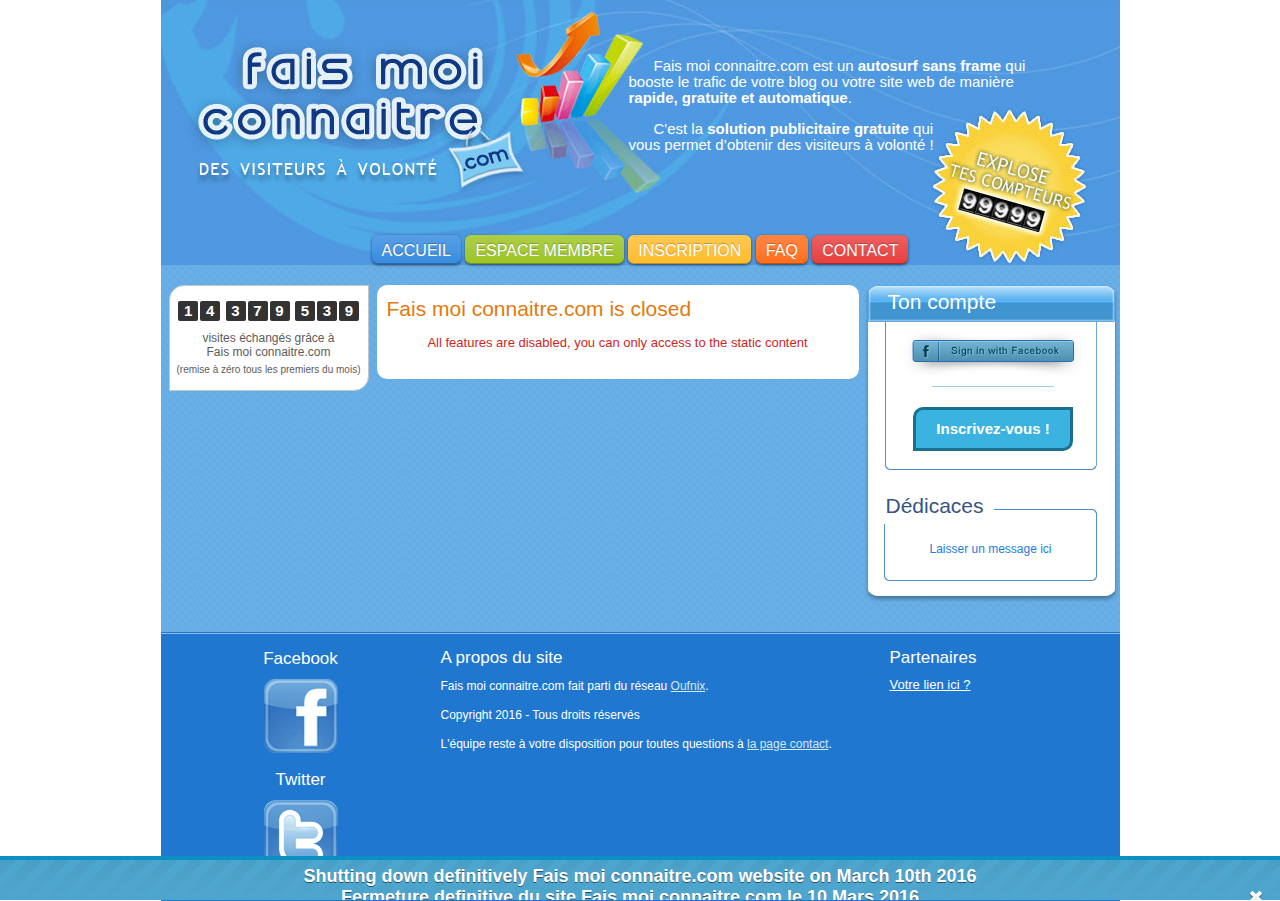
<file: shut-down.html>
<!DOCTYPE html PUBLIC "-//W3C//DTD XHTML 1.0 Transitional//EN" "http://www.w3.org/TR/xhtml1/DTD/xhtml1-transitional.dtd">
<html xmlns="http://www.w3.org/1999/xhtml" xml:lang="fr" lang="fr">
    <head>
        <meta http-equiv="Content-Type" content="text/html; charset=utf-8" />
        <meta name="title" content="Se connecter à l&#039;espace membre de l&#039;autosurf Fais moi connaitre.com" />
<meta name="description" content="Accéder à l&#039;espace membre du site Fais moi connaitre.com afin de gagner un maximum de visiteur, un outil pour webmaster d&#039;échange de visites et de visiteurs. Apport de trafic rapide, gratuit et automatique pour son blog skyblog ou son site web." />
<meta name="keywords" content="autosurf, boost, booster, blog, forum, site, visite, visiteur, annuaire, trafic, augmenter" />
<meta name="language" content="fr" />
<meta name="robots" content="index, follow" />
        <meta property="og:title" content="Fais moi connaitre - Autosurf sans frame, des visiteurs gratuits et automatiques pour blog ou site internet" />
        <meta property="og:type" content="website" />
        <meta property="og:url" content="http://faismoiconnaitre.com" />
        <meta property="og:image" content="http://faismoiconnaitre.com/images/logo-faismoiconnaitre-light.jpg" />
        <meta property="og:site_name" content="Fais moi connaitre.com" />
        <meta property="og:description" content="Autosurf gratuit et sans frame pour gagner un maximum de visiteur, un outil pour webmaster d'échange de visites et de visiteurs. La pub gratuite pour son site web mais aussi de la publicité pour son blog, comme un skyblog." />
        <meta property="fb:admins" content="100003639487956" />
        <title>Se connecter à l&#039;espace membre de l&#039;autosurf Fais moi connaitre.com</title>
        <link rel="shortcut icon" href="favicon.ico" />
        <link rel="stylesheet" type="text/css" media="screen" href="css/main.css" />
        <script type="text/javascript" src="js/jquery.js"></script>
<script type="text/javascript" src="js/DD_belatedPNG.js"></script>
<script type="text/javascript" src="js/main.js"></script>
<script type="text/javascript" src="js/jquery.fonction.js"></script>
<script type="text/javascript" src="js/captcha.js"></script>
    </head>
    <body>
	<div id="notif">
            <a href="https://www.facebook.com/oufnix" target="_blank">Shutting down definitively Fais moi connaitre.com website on March 10th 2016<br />Fermeture definitive du site Fais moi connaitre.com le 10 Mars 2016</a>
            <div id="notifbutton">
                <a class="close" href="dedicace.html#"><img src="images/close.png" alt="Fermer notification" /></a>
            </div>
        </div>

        <div id="container">
            <div id="header">
                <div id="pres">
                    <p>Fais moi connaitre.com est un <b>autosurf sans frame</b> qui booste le trafic de votre blog ou votre site web de manière <b>rapide, gratuite et automatique</b>.</p>
                    <p>C'est la <b>solution publicitaire gratuite</b> qui<br />vous permet d’obtenir des visiteurs à volonté !</p>
                </div>

                <div id="menu">
                    <ul id="menubar">
                        <li><a class="blue" href="index.html">ACCUEIL</a></li>
                                                    <li><a class="green" href="se-connecter.html">ESPACE MEMBRE</a></li>
                            <li><a class="yellow" href="inscription-rapide-gratuit.html">INSCRIPTION</a></li>
                                                <li><a class="orange" href="foire-aux-questions.html">FAQ</a></li>
                        <li><a class="red" href="contact-equipe.html">CONTACT</a></li>
                    </ul>
                </div>
            </div>

            <div id="milieu">
                <div id="colgauche">
                    <div id="statsgauche">
                        <div id="counter">
                            <span class="number">1</span><span class="number">4</span> <span class="number">3</span><span class="number">7</span><span class="number">9</span> <span class="number">5</span><span class="number">3</span><span class="number">9</span>
                        </div>
                        visites échangés grâce à<br />Fais moi connaitre.com                        <div class="little">(remise à zéro tous les premiers du mois)</div>
                    </div>

                    <div id="fbgauche">
                        <div class="fb-like" data-href="http://faismoiconnaitre.com" data-send="false" data-layout="box_count" data-width="60" data-show-faces="false"></div>
                    </div>
                </div>

                <div id="colmilieu">
                    <div id="contenu">

<h2>Fais moi connaitre.com is closed</h2>


<p class="warning">All features are disabled, you can only access to the static content</p>
                    </div>
                </div>

                <div id="coldroite">

                    <div id="tt">
                        <h3>Ton compte</h3>
                    </div>

                    <div id="tm">
                        <a href="shut-down.html"><img class="hover" src="images/connect-facebook.png" alt="Connect with Facebook" /></a><hr />

<a href="inscription-rapide-gratuit.html" class="button hover">Inscrivez-vous !</a>                    </div>

                    <div id="tb">
                        <h3>Dédicaces</h3>
                    </div>

                    <div id="dedicace">
                        <div id="dm">

                            <p class="dedicace"><a href="dedicace.html">Laisser un message ici</a></p>
                        </div>

                        <div id="db"></div>
                    </div>
                </div>

                <div class="clear"></div>
            </div>

            <div id="footer">
                <div id="footergauche">
                    <h3>Facebook</h3>
                    <a class="hover" href="http://www.facebook.com/oufnix" target="_blank"><img src="images/page-facebook.png" alt="Page Facebook de l'équipe Oufnix" /></a>
                    <h3>Twitter</h3>
                    <a class="hover" href="http://twitter.com/oufnix" target="_blank"><img src="images/compte-twitter.png" alt="Compte Twitter de l'équipe Oufnix" /></a>
                </div>

                <div id="footermilieu">
                    <h3>A propos du site</h3>
                    <p class="apropos">Fais moi connaitre.com fait parti du réseau <a href="http://oufnix.com">Oufnix</a>.</p>
                    <p class="apropos">Copyright 2016 - Tous droits réservés</p>
                    <p class="apropos">L'équipe reste à votre disposition pour toutes questions à <a href="contact-equipe.html">la page contact</a>.</p>
                </div>

                <div id="footerdroite">
                    <h3>Partenaires</h3>
                    <ul id="partlinksfoot">
                        <li><a href="contact-equipe.html">Votre lien ici ?</a></li>
                    </ul>
                </div>
            </div>

            <div id="fb-root"></div>
            <script>(function(d, s, id) {
                var js, fjs = d.getElementsByTagName(s)[0];
                if (d.getElementById(id)) return;
                js = d.createElement(s); js.id = id;
                js.src = "//connect.facebook.net/en_US/all.js#xfbml=1";
                fjs.parentNode.insertBefore(js, fjs);
            }(document, 'script', 'facebook-jssdk'));</script>
        </div>
    </body>
</html>
</file>
<file: css/main.css>
/* GENERAL */

body{
    margin: 0px;
    padding: 0px;
    font-family: Verdana, Arial, Helvetica, sans-serif;
}

a{
    outline-style: none;
}

img{
    border: 0;
}

input, textarea, select{
    outline: none;
}

.hover:hover{
    position: relative;
    top: 1px;
}

/* NOTIFICATION */

#notif{
    display: none;
    position: fixed;
    left: 0;
    right: 0;
    bottom: 0;
    color: #FFF;
    text-align: center;
    padding: 8px 14px;
    border-top: solid 4px #0B90C4;
    text-shadow: 0 1px 0 rgba(0,0,0,.5);
    font-size: 18px;
    font-weight: bold;
    z-index: 5000;
    background: url('[data-uri]') repeat-x scroll left top #4EA5CD;
}

#notif #notifbutton{
    float: right;
}

#notif a{
    color: white;
    text-decoration: none;
}

/* BEGIN */

#container{
    width: 959px;
    margin: 0px auto;
    padding: 0;
}

/* HEADER */

#header{
    height: 265px;
    background: url(../images/logo-faismoiconnaitre.jpg) top center no-repeat;
}

#pres{
    width: 400px;
    padding-left: 468px;
    padding-top: 43px;
}

#pres p{
    font-family: "Trebuchet MS", Verdana, Arial, Helvetica, sans-serif;
    font-weight: normal;
    font-size: 15px;
    color: white;
    line-height: 16px;
}

/* BLOCS */

#milieu{
    background: url(../images/mainbg-pattern.gif) top center repeat;
    padding: 20px 0 30px 0;
}

#menu{
    text-align: center;
    margin-top: 89px;
}

#menu ul{
    margin: 0;
    padding: 0;
}

#menu ul li{
    display: inline;
    margin: -1px;
}

#menu ul li a, #menu ul li a:visited{
    background: #222 url(../images/overlay.png) repeat-x;
    color: #FFF;
    padding: 7px 10px 4px;
    text-decoration: none;
    border-radius: 6px;
    box-shadow: 0 1px 3px rgba(0,0,0,0.6);
    text-shadow: 0 -1px 1px rgba(0,0,0,0.25);
    border-bottom: 1px solid rgba(0,0,0,0.25);
    margin: 0 1px;
    font-size: 16px;
    position: relative;
}

#menu ul li a.blue, #menu ul li a.blue:visited{
    background-color: #1E7DDD;
}

#menu ul li a.blue:hover{
    background-color: #0F6BAA;
}

#menu ul li a.green, #menu ul li a.green:visited{
    background-color: #91BD09;
}

#menu ul li a.green:hover{
    background-color: #749A02;
}

#menu ul li a.yellow, #menu ul li a.yellow:visited{
    background-color: #FFB515;
}

#menu ul li a.yellow:hover{
    background-color: #FC9200;
}

#menu ul li a.orange, #menu ul li a.orange:visited{
    background-color: #FF5C00;
}

#menu ul li a.orange:hover{
    background-color: #D45500;
}

#menu ul li a.red, #menu ul li a.red:visited{
    background-color: #E62727;
}

#menu ul li a.red:hover{
    background-color: #CF2525;
}

#menu ul li a:active{
    top: 1px;
}

#colgauche{
    float: left;
    width: 200px;
    padding: 0 0 0 8px;
}

#colmilieu{
    float: left;
    margin: 0px 0 0 8px;
    width: 482px;
    padding: 0;
}

#coldroite{
    float: right;
    width: 258px;
}

.clear{
    clear: both;
}

h3{
    font-family: "Trebuchet MS", Verdana, Arial, Helvetica, sans-serif;
    font-weight: normal;
    font-size: 21px;
    color: white;
}

/* MENU GAUCHE */

#statsgauche{
    text-align: center;
    color: #5C5C5C;
    background-color: #FFF;
    border-top-left-radius: 15px;
    border-bottom-right-radius: 15px;
    padding: 15px 0;
    font-size: 12px;
    border: 1px solid #C4C6CA;
}

#statsgauche .little{
    font-size: 10px;
    margin-top: 5px;
}

#counter{
    margin-bottom: 10px;
}

#counter .number{
    display: inline-block;
    width: 20px;
    height: 20px;
    line-height: 20px;
    background-color: #333;
    color: #FFF;
    font-size: 15px;
    font-weight: bold;
    border-radius: 2px;
    margin: 0 1px;
}

#fbgauche{
    width: 60px;
    margin-top: 15px;
    margin-left: auto;
    margin-right: auto;
}

/* CONTENU */

#contenu{
    margin: 0;
    padding: 5px 10px 15px 10px;
    border-radius: 10px;
    background-color: #FFF;
    font-size: 13px;
    color: #5C5C5C;
    line-height: 17px;
}

#contenu a, #contenu a:visited, #tm a, #tm a:visited, #erreur a, #erreur a:visited, #dm p.dedicace a, #dm p.dedicace a:visited, #footer a, #footer a:visited, p.link{
    color: #1E7DDD;
}

#contenu a:hover, #tm a:hover, #erreur a:hover, #dm p.dedicace a:hover, #footer a:hover{
    color: #7FCAF4;
}

#erreur{
    width: 485px;
    margin-left: auto;
    margin-right: auto;
    padding-right: 15px;
}

/* VOTRE COMPTE */

#tt{
    height: 37px;
    background: url(../images/t-top.png) top center no-repeat;
}

#tt h3{
    margin: 0;
    padding: 5px 0 0 26px;
}

#tm{
    text-align: center;
    font-size: 11px;
    font-weight: normal;
    line-height: 22px;
    padding: 3px 25px 8px 30px;
    background: url(../images/t-mid.png) top center repeat-y;
}

#tm hr{
    margin-top: 8px;
}

#tm ul{
    margin: 0;
    padding: 0;
}

#tm ul.form li{
    list-style: none;
    margin: 5px 0 15px 0;
    font-size: 10px;
    height: 18px;
}

#tm label{
    display: block;
    width: 84px;
    float: left;
    font-size: 10px;
}

#tm .bleu{
    width: 102px;
    height: 10px;
    font-size: 10px;
}

#tm .submit{
    cursor: pointer;
    background-color: #3BB3E0;
    padding: 3px 8px;
    margin-bottom: 10px;
    font-size: 10px;
    color: #fff;
    border: solid 2px #186F8F;
    border-radius: 5px;
    font-weight: bold;
}

#tm .submit:active{
    padding-top: 4px;
    padding-bottom: 2px;
}

#tm ul.compte{
    margin-top: 12px;
    margin-left: 8px;
    padding: 0px;
    text-align: left;
    line-height: 17px;
}

#tm ul.compte li{
    list-style: none;
    color: #fff;
    padding: 0px;
    margin: 0px;
    font-size: 10px;
}

#tm ul.compte li a.gold, #tm ul.compte li a:visited.gold{
    color: #CAA203;
}

#tm ul.compte li a.red, #tm ul.compte li a:visited.red{
    color: #CF2525;
}

#tm ul.compte li a:hover.gold, #tm ul.compte li a:hover.red{
    color: #7FCAF4;
}

#tm a.button{
    background-color: #3BB3E0;
    padding: 8px 20px;
    font-size: 15px;
    text-decoration: none;
    color: #fff;
    border: solid 3px #186F8F;
    border-top-left-radius: 10px;
    border-bottom-right-radius: 10px;
    font-weight: bold;
    display: inline-block;
}

#tm a.button:active{
    padding-bottom: 6px;
    padding-top: 10px;
}

/* DEDICACES */

#tb{
    height: 72px;
    background: url(../images/botwhitetop.png) top center no-repeat;
}

#dedicace{
    width: 258px;
    margin: 0;
}

#tb h3{
    color: #365585;
    margin: 0;
    padding: 35px 0 0 24px;
}

#dm{
    font-size: 10px;
    font-weight: normal;
    line-height: 13px;
    padding: 5px 33px 10px 33px;
    background: url(../images/d-mid.png) top center repeat-y;
}

#dm p{
    text-indent: 0px;
    font-size: 10px;
    line-height: 12px;
    margin-bottom: 20px;
    margin-top: 5px;
    color: #464646;
    text-align: justify;
}

#dm p.pseudo{
    color: #1e7ddd;
    margin-bottom: 0px;
    font-size: 10px;
}

#dm p a, #dm p a:visited{
    color: #464646;
    text-decoration: none;
}

#dm p a:hover{
    color: #646464;
}

#dm p.dedicace{
    text-align: center;
    margin-bottom: 3px;
    font-size: 12px;
    line-height: 16px;
}

#db{
    height: 32px;
    background: url(../images/d-bot.png) center no-repeat;
}

/* FOOTER */

#footer{
    background: url(../images/footer-repeat.gif) top center repeat-x;
    height: 269px;
}

#footer, #footer h3{
    color: white;
}

#footergauche h3, #footermilieu h3, #footerdroite h3{
    font-size: 17px;
    font-weight: normal;
    margin: 17px 0px 10px 0;
}

#footergauche{
    float: left;
    width: 280px;
    text-align: center;
}

#footermilieu{
    float: left;
    width: 398px;
    text-align: left;
    font-size: 13px;
    line-height: 17px;
}

#footermilieu .apropos{
    text-indent: 0px;
    font-size: 12px;
}

#footermilieu a, #footermilieu a:visited{
    color: #D3E8F6;
}

#footermilieu a:hover{
    color: #7FCAF4;
}

#footerdroite{
    float: right;
    width: 230px;
    text-align: left;
    font-size: 13px;
    line-height: 17px;
}

ul#partlinksfoot{
    margin: 0;
    padding: 0;
}

ul#partlinksfoot li{
    list-style: none;
    margin: 0px;
    padding: 0px;
    text-align: left;
}

ul#partlinksfoot li a, ul#partlinksfoot li a:visited, ul#partlinksfoot li a:hover{
    font-family: Verdana, Arial, Helvetica, sans-serif;
    font-size: 13px;
    color: white;
}

/* PAGE */

h2{
    font-family: "Trebuchet MS", Verdana, Arial, Helvetica, sans-serif;
    font-size: 21px;
    font-weight: normal;
    color: #E2790E;
    margin-top: 10px;
}

p{
    text-indent: 25px;
}

hr{
    border: 0;
    background: #A2CEEE;
    height: 1px;
    width: 60%;
    margin-bottom: 20px;
}

#contenu hr{
    margin-top: 20px;
}

#contenu p.boite{
    color: #A68A40;
    background-color: #FAF7AA;
    border-style: solid;
    border-color: #F8E98E;
    border-width: 5px;
    padding: 4px 7px;
    margin-right: 5px;
    border-radius: 7px;
}

#contenu p.boite a{
    color: #A68A40;
}

#contenu p.boite a:hover{
    color: #7FCAF4;
}

#contenu div.center, #tm div.center{
    text-align: center;
}

#contenu span.red, #contenu span.redinfo, #contenu p.red{
    color: #CF2525;
}

#contenu h2.green{
    color: #86B960;
}

#contenu p.warning{
    color: #CF2525;
    text-align: center;
    text-indent: 0;
}

#contenu p.rightalign{
    text-align: right;
    margin-right: 15px;
}

#contenu p.center{
    text-align: center;
    text-indent: 0;
}

#contenu p.italic, #lm p.italic{
    font-style: italic;
}

#contenu p.message{
    text-indent: 0px;
}

#contenu span.goldinfo, #contenu span.gold, #contenu p.gold, #compteur span.gold, #lm span.gold{
    color: #CAA203;
}

#contenu .hidden{
    display: none;
}

#contenu p.more{
    font-size: 11px;
}

#contenu img.banniere{
    margin-left: -7px;
}

/* FORM */

#contenu p.noindent{
    text-indent: 0px;
    font-weight: bold;
    font-size: 10px;
}

#contenu ul{
    margin: 0;
    padding: 0;
}

#contenu ul.form li{
    list-style: none;
    margin: 15px 0 20px 0;
    font-size: 10px;
}

#contenu ul.error, #contenu ul.credit{
    padding-left: 180px;
}

#contenu ul.error li.error{
    list-style: circle;
    margin: -15px 0 15px 0;
    color: #8a1f11;
    font-size: 11px;
}

#contenu ul.credit li.credit{
    list-style: none;
    margin: -15px 0 15px 0;
    font-size: 11px;
}

#contenu fieldset{
    border: none;
    margin: 0;
    padding: 9px 0;
}

#contenu legend{
    font-weight: bold;
    font-size: 10px;
}

#contenu label{
    color: #000;
    display: block;
    float: left;
    font-weight: bold;
    margin: 7px 10px 0 0;
    padding: 0;
    text-align: right;
    width: 150px;
    font-size: 10px;
}

#contenu label.credit{
    width: 190px;
}

#contenu label.banniere{
    width: 103px;
}

#contenu input, #tm input{
    border: 1px solid #AEDCF5;
    color: #3F87E9;
    height: 20px;
    margin: 0;
    padding: 7px 3px 3px 3px;
}

#contenu input{
    font-size: 14px;
    line-height: 24px;
}

#contenu textarea{
    border: 1px solid #AEDCF5;
    color: #3F87E9;
    font-size: 14px;
    line-height: 24px;
    margin: 0;
    padding: 7px 3px 3px 3px;
}

#contenu select{
    border: 1px solid #AEDCF5;
    color: #3F87E9;
    font-size: 14px;
    line-height: 24px;
    margin: 0;
    padding: 3px 3px 5px 3px;
}

#contenu input.fieldInput{
    width: 200px;
}

#contenu input.fieldInputCredit{
    width: 80px;
}

#contenu input:hover, #tm input:hover, #contenu textarea:hover, #contenu select:hover{
    border-color: #41A9D8;
}

#contenu input:focus, #tm input:focus, #contenu textarea:focus, #contenu select:focus{
    border-color: #186F8F;
}

#contenu input.submit{
    height: 30px;
    cursor: pointer;
    color: #3F93CF;
    display: inline;
    border-width: 2px;
    border-style: solid;
    border-color: #3F93CF;
    padding-left: 10px;
    padding-right: 10px;
    padding-top: 3px;
    background-color: #FFFFFF;
    border-radius: 7px;
}

#contenu input.disabled{
    color: #B4B4B4;
    border-color: #B4B4B4;
    cursor: default;
}

#contenu input.submit:hover{
    border-color: #F1AB37;
}

#contenu input.disabled:hover{
    border-color: #B4B4B4;
}

#contenu div.infobulle{
    position: absolute;
    width: 325px;
    font-size: 10px;
    line-height: 12px;
    color: #A68A40;
    background-color: #FAF7AA;
    border-style: solid;
    border-color: #F8E98E;
    border-width: 5px;
    padding: 0px 7px;
    text-align: justify;
    display: none;
}

/* CAPTCHA */

#contenu img.captcha{
    display: block;
}

#contenu a.refreshimage{
    display: block;
    float: right;
    font-size: 10px;
    margin-top: 12px;
}

/* PAGINATION */

.pagination{
    padding: 3px;
    margin: 5px;
    text-align:center;
}

.pagination a{
    padding: 2px 5px 2px 5px;
    margin: 2px;
    border: 1px solid #EEE;
    text-decoration: none;
    color: #036CB4;
}

.pagination a:hover, .pagination a:active{
    border: 1px solid #999;
    color: #666;
}

.pagination span.current{
    padding: 2px 5px 2px 5px;
    margin: 2px;
    border: 1px solid #036CB4;
    font-weight: bold;
    background-color: #036CB4;
    color: #FFF;
}

/* COMPTE COULEUR */

#contenu span.chocolat{
    color: #5A3A22;
}

#contenu span.fer{
    color: #848484;
}

#contenu span.cuivre{
    color: #B36700;
}

#contenu span.bronze, #lm span.bronze{
    color: #614E1A;
}

#contenu span.argent, #lm span.argent{
    color: #6E6E6E;
}

#contenu span.or, #lm span.or{
    color: #E8C10B;
}

/* TABLEAU */

#contenu table{
    border-style: none;
    margin-bottom: 15px;
    margin: 0;
    padding: 0;
}

#contenu td{
    padding-left: 10px;
    padding-right: 10px;
    text-align: center;
}

/* INDEX */

#contenu p.frame{
    font-size: 10px;
    text-align: right;
    margin-right: 30px;
    margin-top: -17px;
}

/* CONNEXION */

#contenu p.connect{
    text-indent: 0px;
    font-size: 10px;
    margin-top: 10px;
    margin-bottom: 0px;
    line-height: 12px;
}

/* NEWS */

#contenu p.news{
    margin-left: 50px;
    margin-right: 50px;
    margin-bottom: 20px;
    text-indent: 0px;
}

/* FAQ */

#contenu p.question{
    text-decoration: underline;
    font-weight: bold;
    font-size: 11px;
    text-indent: 0px;
    margin-bottom: 16px;
}

#contenu p.reponse{
    margin-bottom: 20px;
}

/* ESPACE MEMBRE */

#contenu table.espace, #contenu table.site{
    margin-left: 5px;
    font-size: 10px;
}

#contenu table.espace td{
    padding-left: 3px;
    padding-right: 0;
    text-align: left;
}

#contenu table.site td.site, #contenu table.site td.finvip{
    padding-left: 0;
    padding-right: 0;
    text-align: center;
}

#contenu tr.site td.name{
    width: 114px;
}

#contenu tr.site td.url{
    width: 142px;
}

#contenu tr.site td.crdits{
    width: 59px;
}

#contenu tr.site td.editer{
    width: 72px;
}

#contenu div#stats{
    width: 455px;
    height: 300px;
}

/* FIN VIP */

#contenu tr.finvip td.name{
    width: 134px;
}

#contenu tr.finvip td.url{
    width: 162px;
}

#contenu tr.finvip td.editer{
    width: 72px;
}

/* BOUTIQUE */

#contenu sup{
    font-style:italic;
}

#contenu table.paypal, #contenu table.telephone{
    font-size: 12px;
}

#contenu table.paypal td, #contenu table.telephone td{
    padding-bottom: 20px;
}

#contenu table.paypal td.title, #contenu table.telephone td.title{
    padding-bottom: 5px;
}

#contenu table.paypal td.description, #contenu table.telephone td.description{
    width: 450px;
}

/* PANIER */

#panier{
    width: 258px;
}

#lt h3 {
    margin: 0;
    padding: 5px 0 0 26px;
}

#lt{
    height: 37px;
    background: url(../images/l-top.png) top center no-repeat;
}

#lm{
    padding: 15px 20px 5px 25px;
    background: url(../images/l-mid.png) center repeat-y;
    font-size: 11px;
    font-weight: normal;
}

#lb{
    margin: -5px 0 0 0;
    height: 24px;
    background: url(../images/l-bot.png) top center;
}

#lm div.delete{
    float: right;
}

#lm p.rightalign{
    margin-top: 8px;
    margin-bottom: 15px;
    margin-left: 100px;
}

#lm p.center{
    text-align: center;
    text-indent: 0;
}

#lm div.center{
    margin-left: 45px;
}

/* AUTOSURF */

#contenu div#compteur p.gain{
    text-align: center;
}

#contenu div#compteur input{
    font-size: 12px;
    text-align: center;
    padding: 2px;
    height: 18px;
}

#contenu div#compteur input#timer{
    width: 20px;
}

#contenu div#compteur input#credit{
    width: 59px;
}

#contenu div#compteur a, #contenu div#closeone a{
    border-width: 2px;
    border-style: solid;
    padding-left: 15px;
    padding-right: 15px;
    border-radius: 7px;
    text-decoration: none;
    font-size: 12px;
}

#contenu div#compteur a:hover{
    border-color: #F1AB37;
}
</file>
